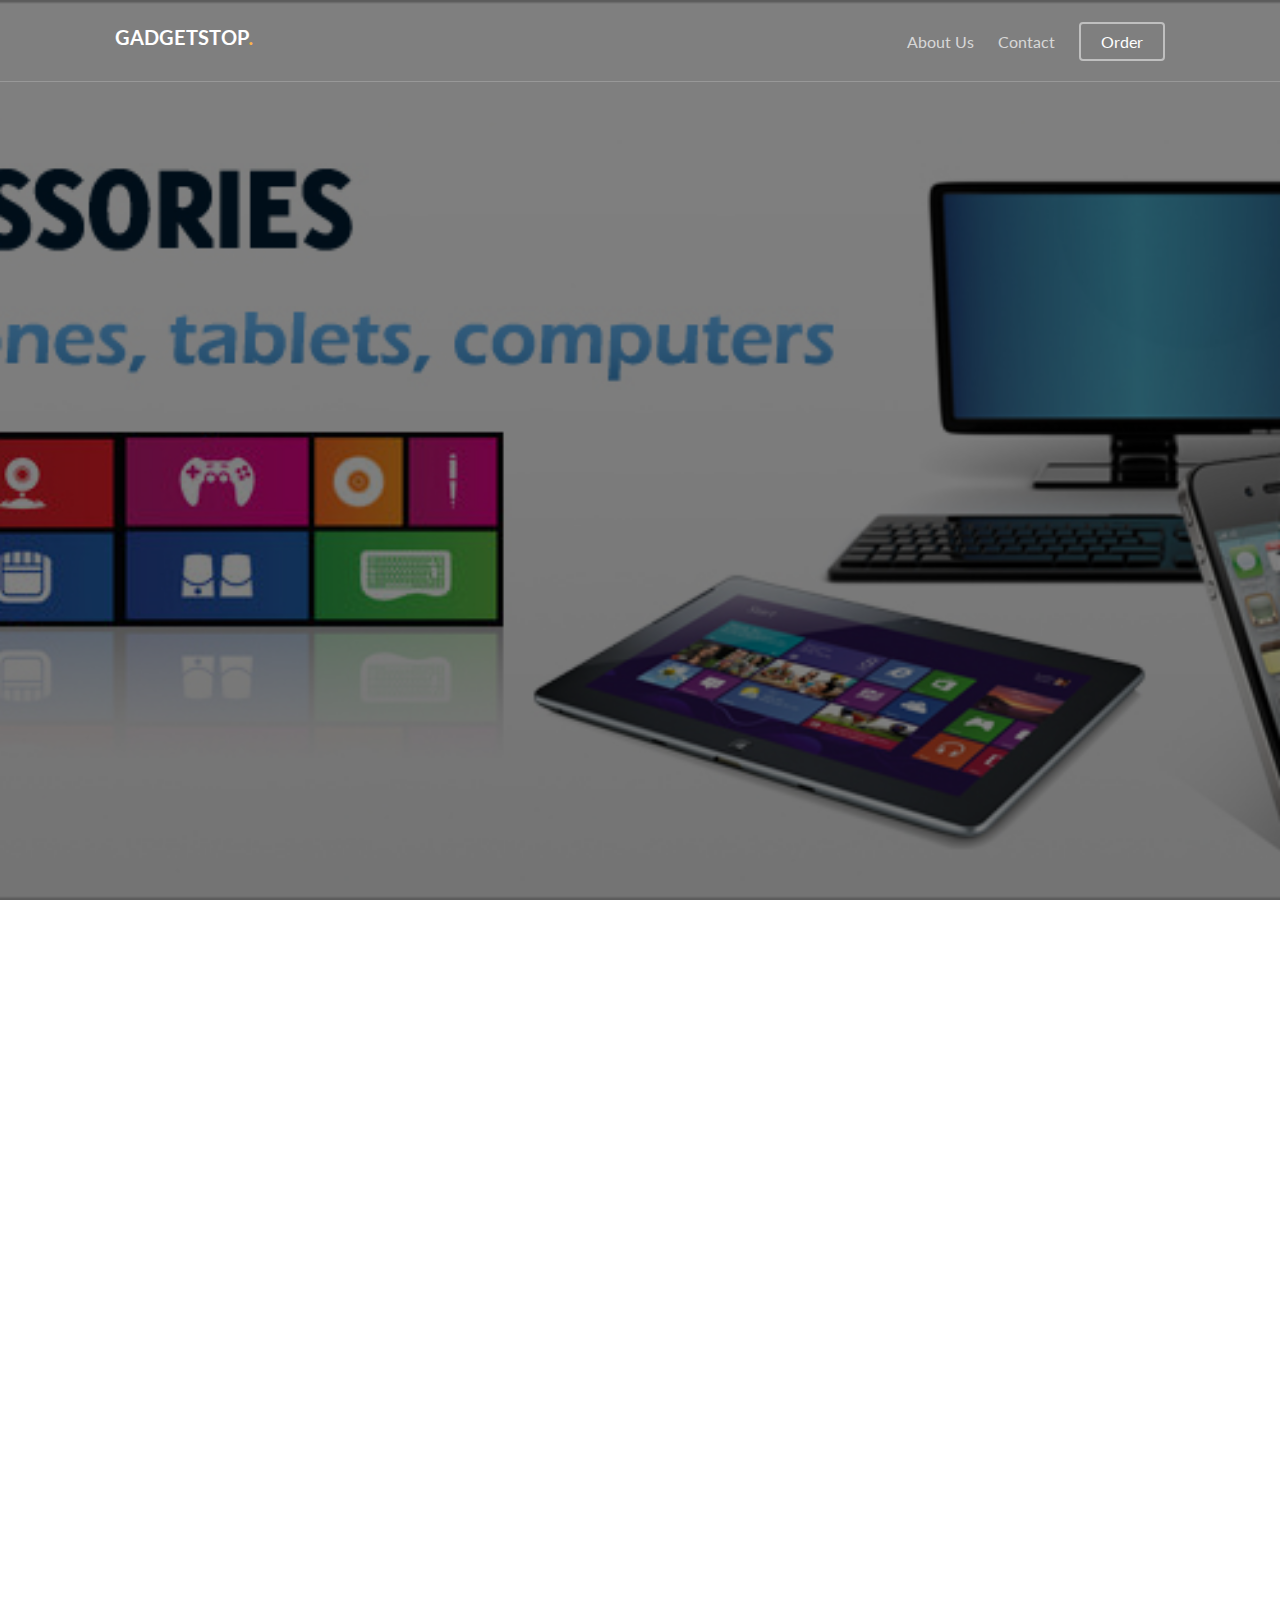
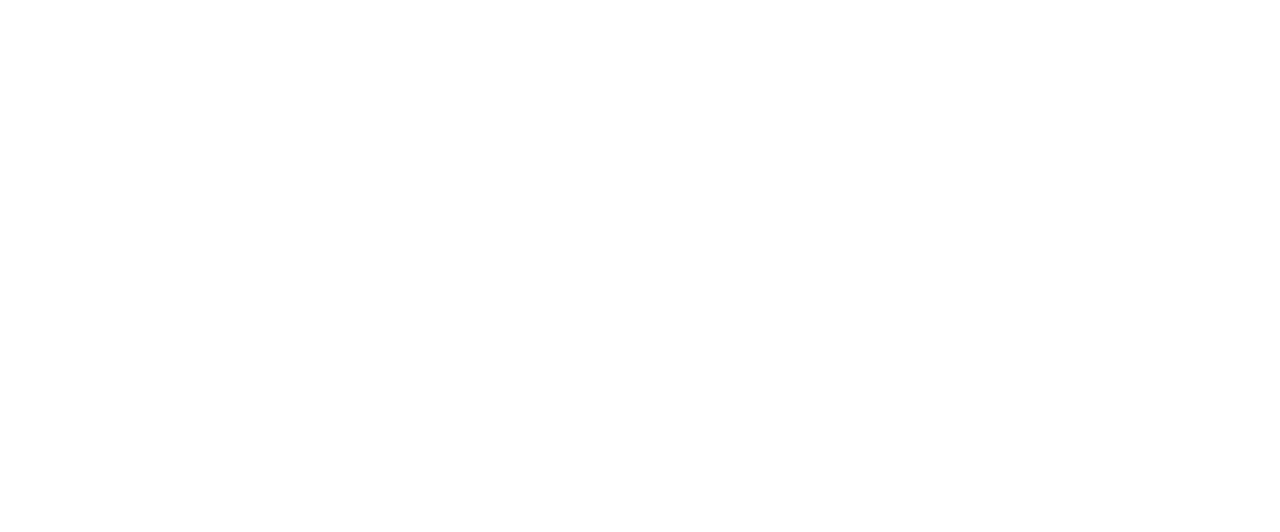
<file: public/index.html>
<!DOCTYPE HTML>
<!--
	Aesthetic by gettemplates.co
	Twitter: http://twitter.com/gettemplateco
	URL: http://gettemplates.co
-->
<html>
	<head>
	<meta charset="utf-8">
	<meta http-equiv="X-UA-Compatible" content="IE=edge">
	<link rel="icon" type="image/png" href="img/Jada.png">	
	<title>GadgetStop</title>
	<meta name="viewport" content="width=device-width, initial-scale=1">
	<meta name="description" content="Free HTML5 Website Template by GetTemplates.co" />
	<meta name="keywords" content="free website templates, free html5, free template, free bootstrap, free website template, html5, css3, mobile first, responsive" />
	<meta name="author" content="GetTemplates.co" />

  	<!-- Facebook and Twitter integration -->
	<meta property="og:title" content=""/>
	<meta property="og:image" content=""/>
	<meta property="og:url" content=""/>
	<meta property="og:site_name" content=""/>
	<meta property="og:description" content=""/>
	<meta name="twitter:title" content="" />
	<meta name="twitter:image" content="" />
	<meta name="twitter:url" content="" />
	<meta name="twitter:card" content="" />

	<link href="https://fonts.googleapis.com/css?family=Lato:300,400,700" rel="stylesheet">
	<link href="https://fonts.googleapis.com/css?family=Kaushan+Script" rel="stylesheet">
	
	<!-- Animate.css -->
	<link rel="stylesheet" href="css/animate.css">
	<!-- Icomoon Icon Fonts-->
	<link rel="stylesheet" href="css/icomoon.css">
	<!-- Themify Icons-->
	<link rel="stylesheet" href="css/themify-icons.css">
	<!-- Bootstrap  -->
	<link rel="stylesheet" href="css/bootstrap.css">

	<!-- Magnific Popup -->
	<link rel="stylesheet" href="css/magnific-popup.css">

	<!-- Bootstrap DateTimePicker -->
	<link rel="stylesheet" href="css/bootstrap-datetimepicker.min.css">

	<!-- Owl Carousel  -->
	<link rel="stylesheet" href="css/owl.carousel.min.css">
	<link rel="stylesheet" href="css/owl.theme.default.min.css">

	<!-- Theme style  -->
	<link rel="stylesheet" href="css/style.css">

	<!-- Modernizr JS -->
	<script src="js/modernizr-2.6.2.min.js"></script>

	<!-- FOR IE9 below -->
	<!--[if lt IE 9]>
	<script src="js/respond.min.js"></script>
	<![endif]-->

	</head>
	<body>

	<div id="app"></div>	

	<script src="js/script1.js"></script>
	<script src="js/app.js"></script>
	<!-- jQuery -->
	<script src="js/jquery.min.js"></script>
	<!-- jQuery Easing -->
	<script src="js/jquery.easing.1.3.js"></script>
	<!-- Bootstrap -->
	<script src="js/bootstrap.min.js"></script>
	<!-- Waypoints -->
	<script src="js/jquery.waypoints.min.js"></script>
	<!-- Carousel -->
	<script src="js/owl.carousel.min.js"></script>
	<!-- countTo -->
	<script src="js/jquery.countTo.js"></script>

	<!-- Stellar Parallax -->
	<script src="js/jquery.stellar.min.js"></script>

	<!-- Magnific Popup -->
	<script src="js/jquery.magnific-popup.min.js"></script>
	<script src="js/magnific-popup-options.js"></script>
	
	<script src="js/moment.min.js"></script>
	<script src="js/bootstrap-datetimepicker.min.js"></script>


	<!-- Main -->
	<script src="js/main.js"></script>

	</body>
</html>
</file>
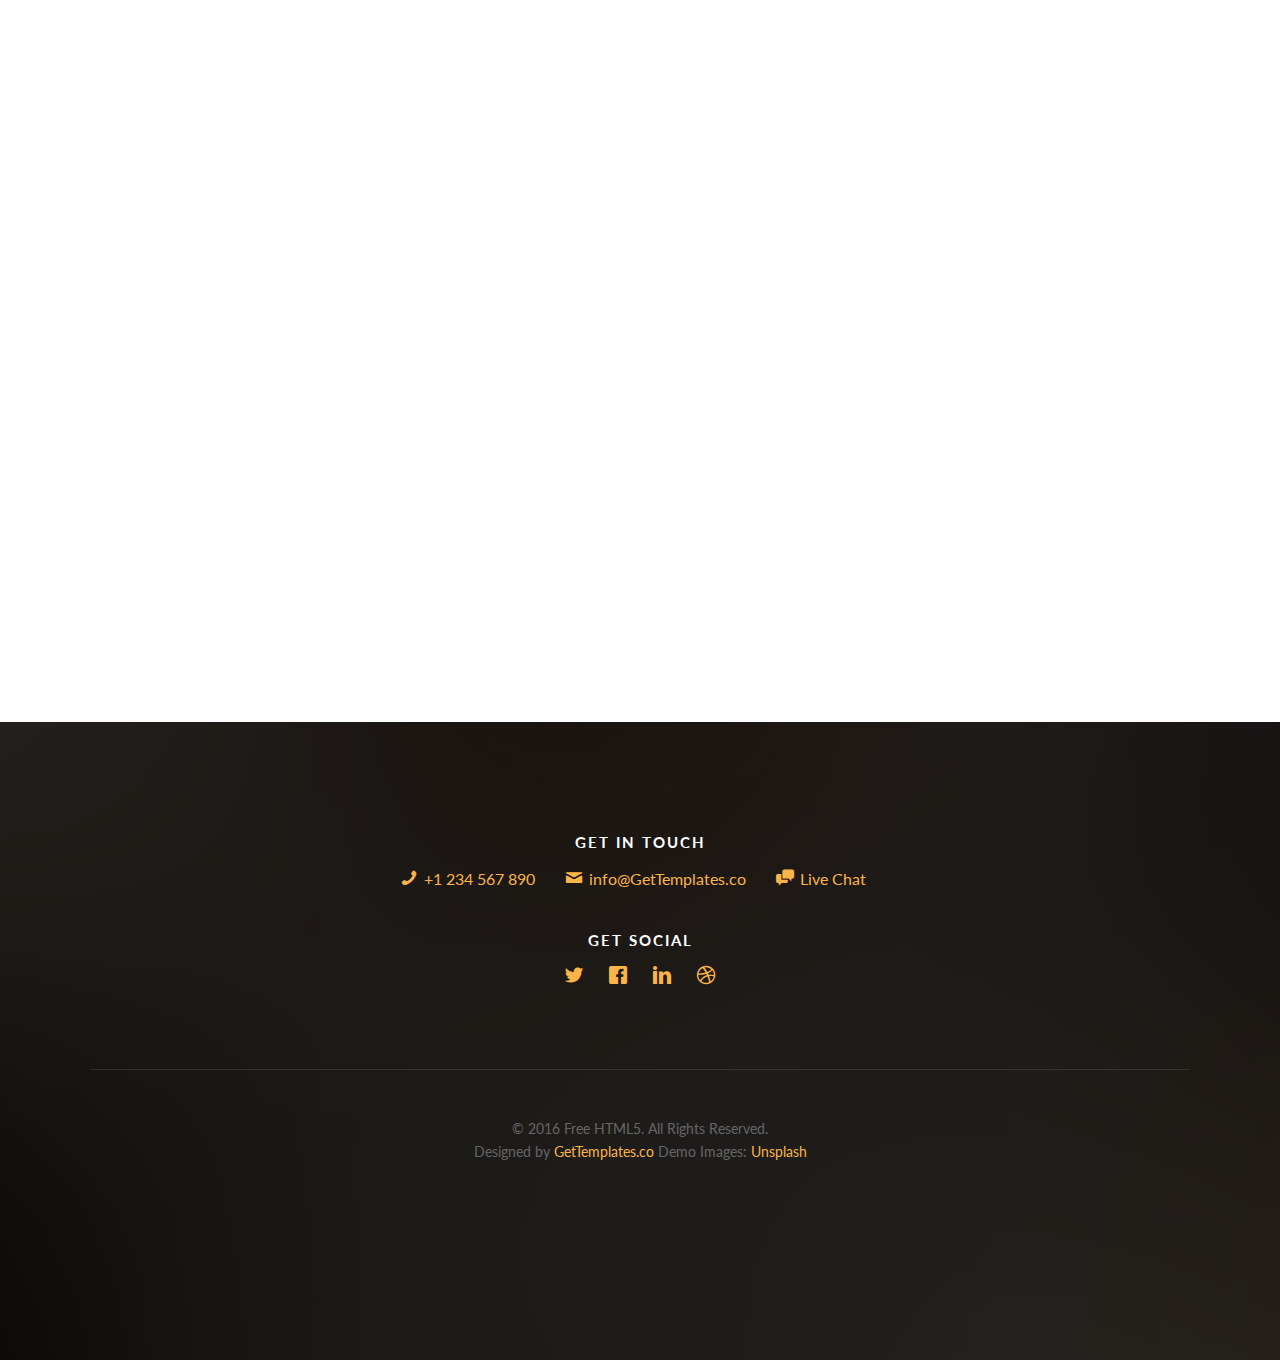
<file: public/contact.html>
<!DOCTYPE HTML>
<!--
	Aesthetic by gettemplates.co
	Twitter: http://twitter.com/gettemplateco
	URL: http://gettemplates.co
-->
<html>
	<head>
	<meta charset="utf-8">
	<meta http-equiv="X-UA-Compatible" content="IE=edge">
	<title>Savory &mdash; Free Website Template, Free HTML5 Template by GetTemplates.co</title>
	<meta name="viewport" content="width=device-width, initial-scale=1">
	<meta name="description" content="Free HTML5 Website Template by GetTemplates.co" />
	<meta name="keywords" content="free website templates, free html5, free template, free bootstrap, free website template, html5, css3, mobile first, responsive" />
	<meta name="author" content="GetTemplates.co" />

  	<!-- Facebook and Twitter integration -->
	<meta property="og:title" content=""/>
	<meta property="og:image" content=""/>
	<meta property="og:url" content=""/>
	<meta property="og:site_name" content=""/>
	<meta property="og:description" content=""/>
	<meta name="twitter:title" content="" />
	<meta name="twitter:image" content="" />
	<meta name="twitter:url" content="" />
	<meta name="twitter:card" content="" />

	<link href="https://fonts.googleapis.com/css?family=Lato:300,400,700" rel="stylesheet">
	<link href="https://fonts.googleapis.com/css?family=Kaushan+Script" rel="stylesheet">
	
	<!-- Animate.css -->
	<link rel="stylesheet" href="css/animate.css">
	<!-- Icomoon Icon Fonts-->
	<link rel="stylesheet" href="css/icomoon.css">
	<!-- Themify Icons-->
	<link rel="stylesheet" href="css/themify-icons.css">
	<!-- Bootstrap  -->
	<link rel="stylesheet" href="css/bootstrap.css">

	<!-- Magnific Popup -->
	<link rel="stylesheet" href="css/magnific-popup.css">

	<!-- Bootstrap DateTimePicker -->
	<link rel="stylesheet" href="css/bootstrap-datetimepicker.min.css">



	<!-- Owl Carousel  -->
	<link rel="stylesheet" href="css/owl.carousel.min.css">
	<link rel="stylesheet" href="css/owl.theme.default.min.css">

	<!-- Theme style  -->
	<link rel="stylesheet" href="css/style.css">

	<!-- Modernizr JS -->
	<script src="js/modernizr-2.6.2.min.js"></script>
	<!-- FOR IE9 below -->
	<!--[if lt IE 9]>
	<script src="js/respond.min.js"></script>
	<![endif]-->

	</head>
	<body>
		
	<div class="gtco-loader"></div>
	
	<div id="page">

	
	
	
	
	
	<div class="gtco-section">
		<div class="gtco-container">
			<div class="row">
				<div class="col-md-12">
					<div class="col-md-6 animate-box">
					<h3>Get In Touch</h3>
					<form action="#">
						<div class="row form-group">
							<div class="col-md-12">
								<label class="sr-only" for="name">Name</label>
								<input type="text" id="name" class="form-control" placeholder="Your firstname">
							</div>
							
						</div>

						<div class="row form-group">
							<div class="col-md-12">
								<label class="sr-only" for="email">Email</label>
								<input type="text" id="email" class="form-control" placeholder="Your email address">
							</div>
						</div>
						<div class="row form-group">
							<div class="col-md-12">
								<label class="sr-only" for="message">Message</label>
								<textarea name="message" id="message" cols="30" rows="10" class="form-control" placeholder="Write us something"></textarea>
							</div>
						</div>
						<div class="form-group">
							<input type="submit" value="Send Message" class="btn btn-primary">
						</div>

					</form>		
				</div>
				<div class="col-md-5 col-md-push-1 animate-box">
					
					<div class="gtco-contact-info">
						<h3>Contact Information</h3>
						<ul>
							<li class="address">198 West 21th Street, <br> Suite 721 New York NY 10016</li>
							<li class="phone"><a href="tel://1234567920">+ 1235 2355 98</a></li>
							<li class="email"><a href="mailto:info@yoursite.com">info@yoursite.com</a></li>
							<li class="url"><a href="http://FreeHTML5.co">FreeHTML5.co</a></li>
						</ul>
					</div>


				</div>
				</div>
			</div>
		</div>
	</div>

	<footer id="gtco-footer" role="contentinfo" style="background-image: url(images/img_bg_1.jpg)" data-stellar-background-ratio="0.5">
		<div class="overlay"></div>
		<div class="gtco-container">
			<div class="row row-pb-md">

				

				
				<div class="col-md-12 text-center">
					<div class="gtco-widget">
						<h3>Get In Touch</h3>
						<ul class="gtco-quick-contact">
							<li><a href="#"><i class="icon-phone"></i> +1 234 567 890</a></li>
							<li><a href="#"><i class="icon-mail2"></i> info@GetTemplates.co</a></li>
							<li><a href="#"><i class="icon-chat"></i> Live Chat</a></li>
						</ul>
					</div>
					<div class="gtco-widget">
						<h3>Get Social</h3>
						<ul class="gtco-social-icons">
							<li><a href="#"><i class="icon-twitter"></i></a></li>
							<li><a href="#"><i class="icon-facebook"></i></a></li>
							<li><a href="#"><i class="icon-linkedin"></i></a></li>
							<li><a href="#"><i class="icon-dribbble"></i></a></li>
						</ul>
					</div>
				</div>

				<div class="col-md-12 text-center copyright">
					<p><small class="block">&copy; 2016 Free HTML5. All Rights Reserved.</small> 
						<small class="block">Designed by <a href="http://gettemplates.co/" target="_blank">GetTemplates.co</a> Demo Images: <a href="http://unsplash.com/" target="_blank">Unsplash</a></small></p>
				</div>

			</div>

			

		</div>
	</footer>
	<!-- </div> -->

	</div>

	<div class="gototop js-top">
		<a href="#" class="js-gotop"><i class="icon-arrow-up"></i></a>
	</div>
	
	<!-- jQuery -->
	<script src="js/jquery.min.js"></script>
	<!-- jQuery Easing -->
	<script src="js/jquery.easing.1.3.js"></script>
	<!-- Bootstrap -->
	<script src="js/bootstrap.min.js"></script>
	<!-- Waypoints -->
	<script src="js/jquery.waypoints.min.js"></script>
	<!-- Carousel -->
	<script src="js/owl.carousel.min.js"></script>
	<!-- countTo -->
	<script src="js/jquery.countTo.js"></script>

	<!-- Stellar Parallax -->
	<script src="js/jquery.stellar.min.js"></script>

	<!-- Magnific Popup -->
	<script src="js/jquery.magnific-popup.min.js"></script>
	<script src="js/magnific-popup-options.js"></script>
	
	<script src="js/moment.min.js"></script>
	<script src="js/bootstrap-datetimepicker.min.js"></script>


	<!-- Main -->
	<script src="js/main.js"></script>

	</body>
</html>
</file>
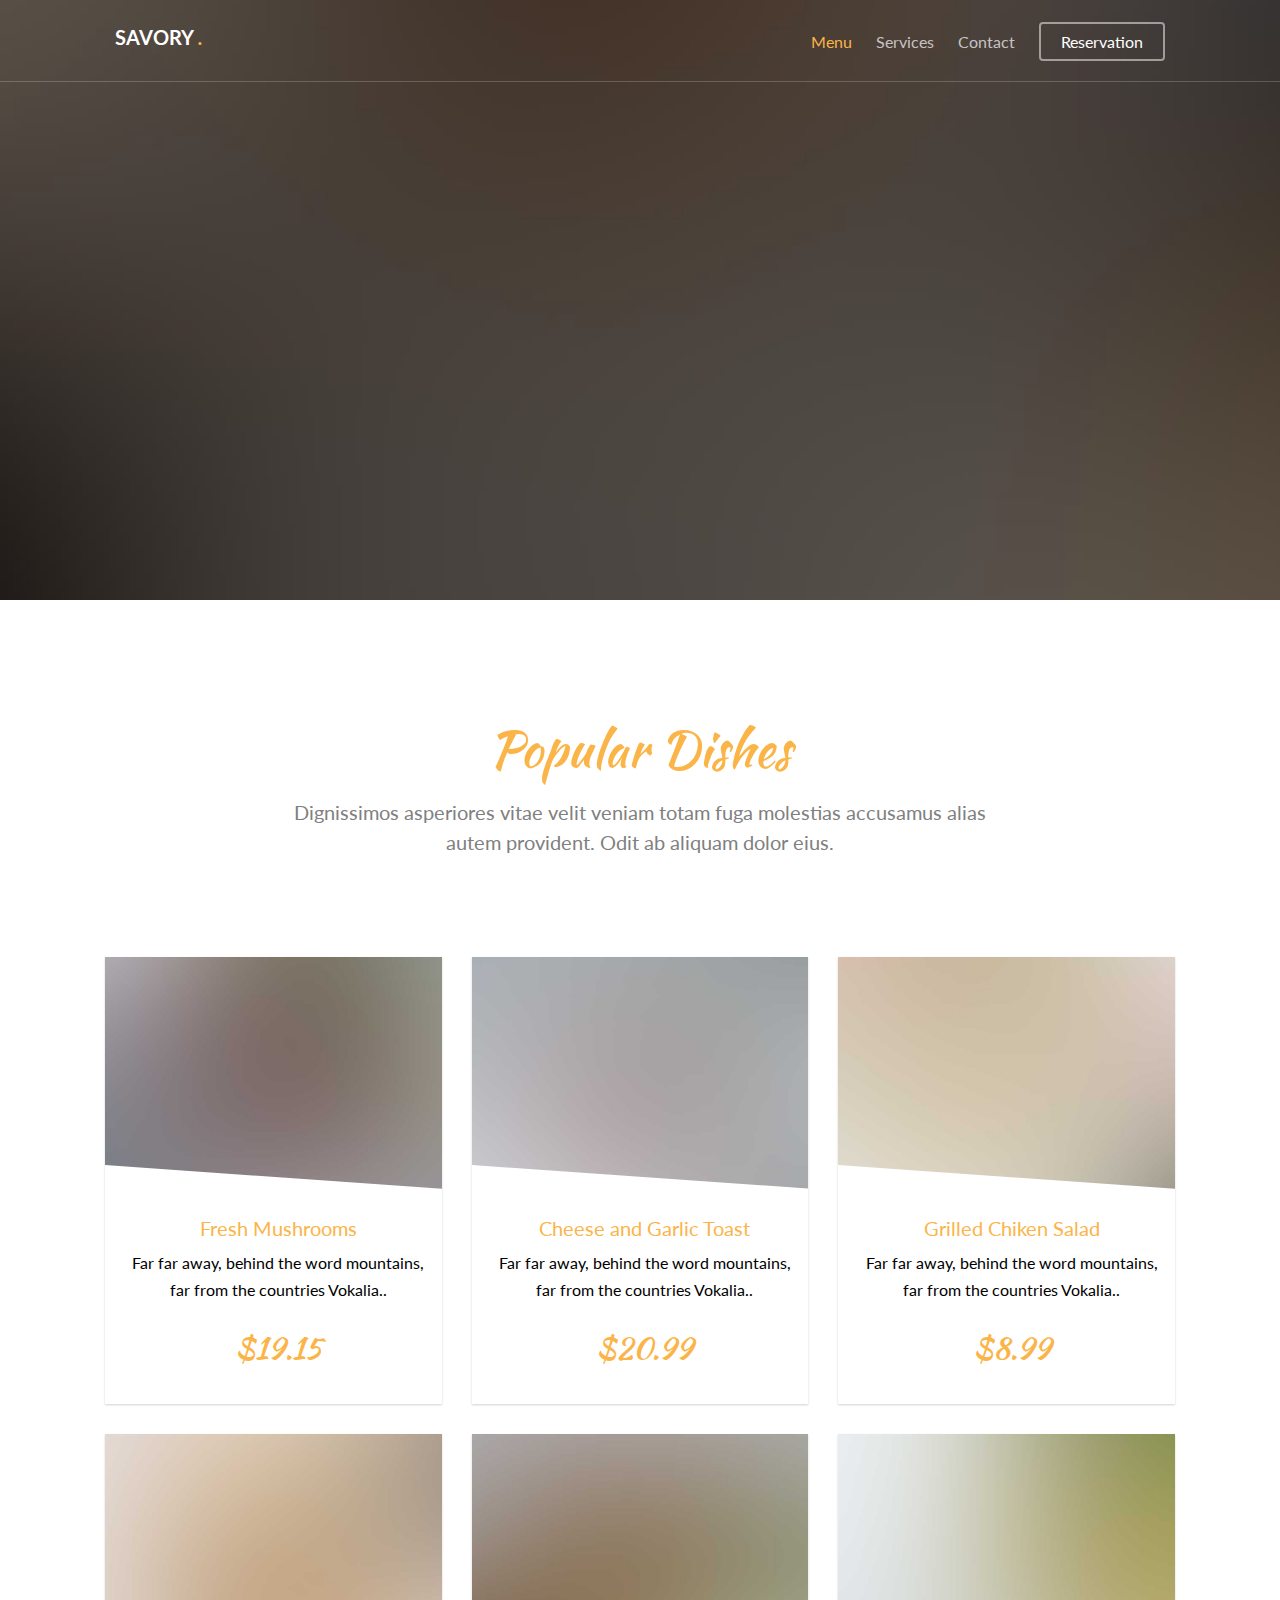
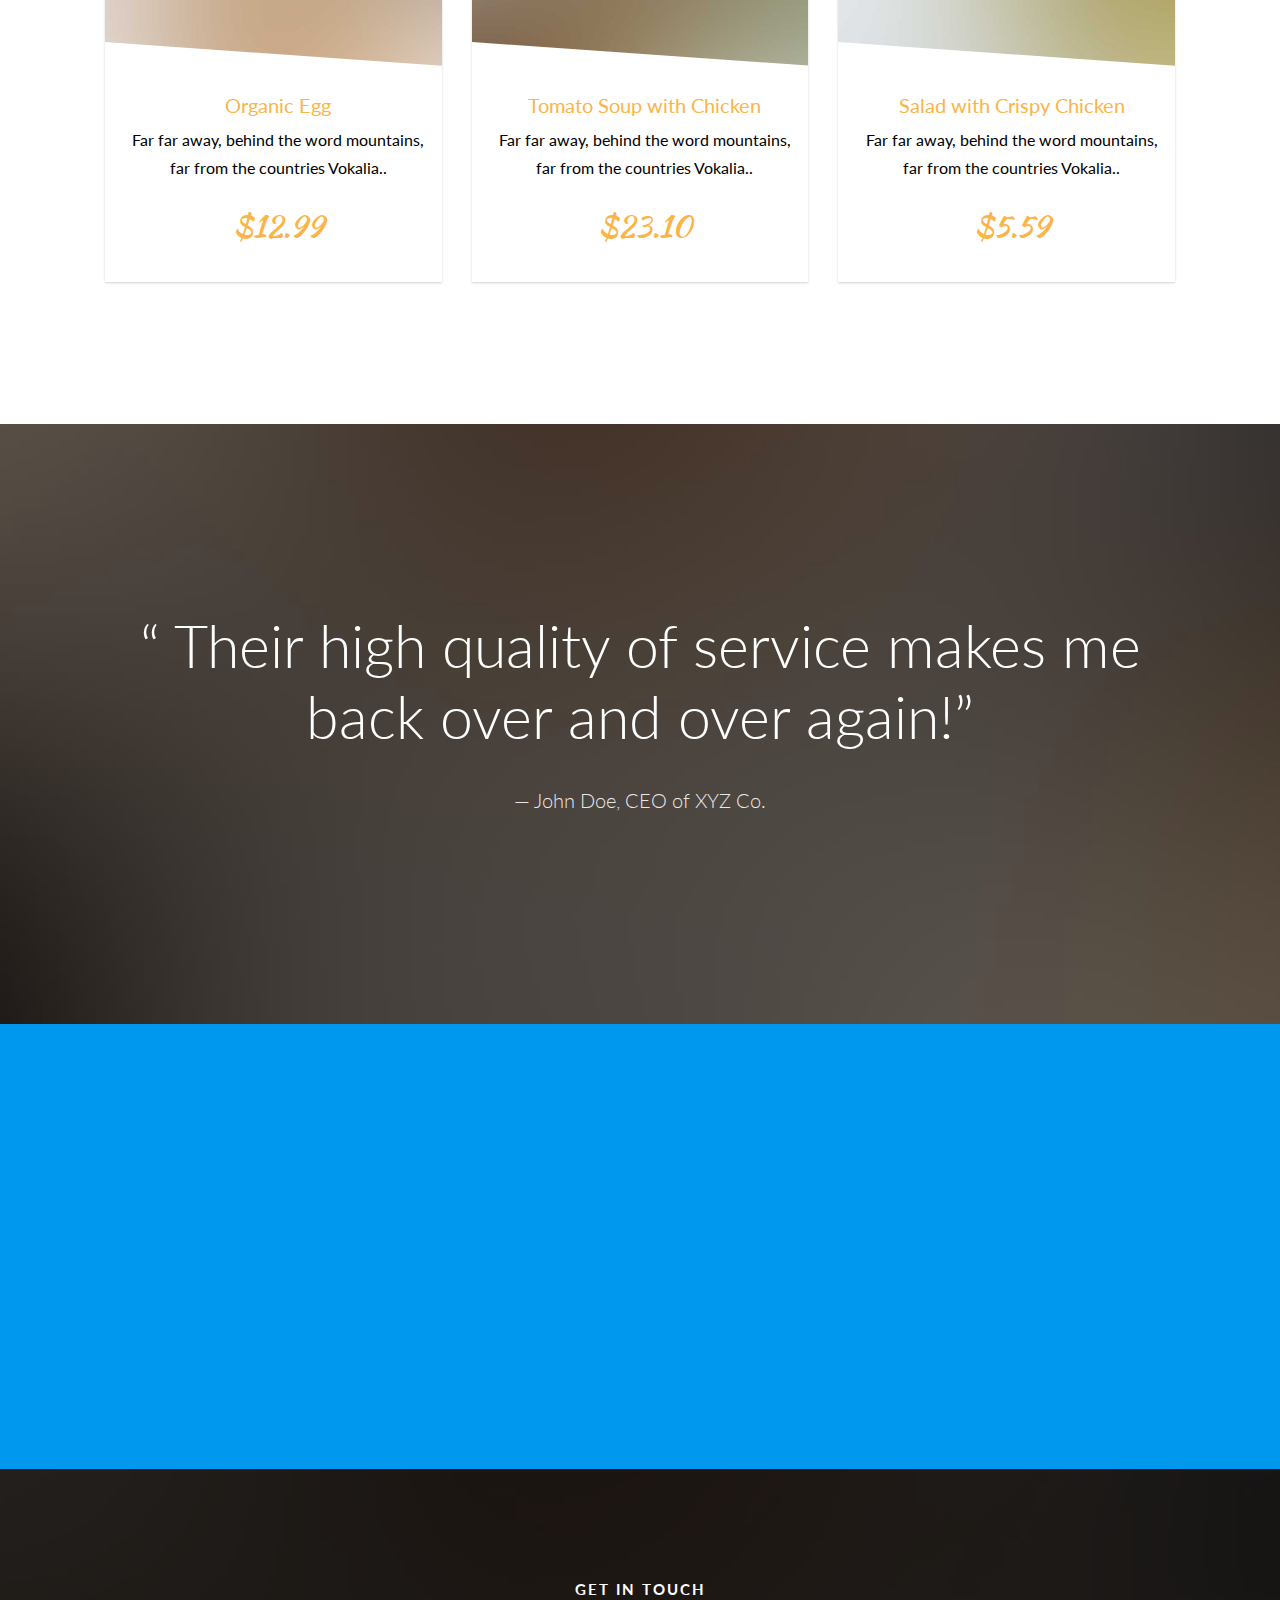
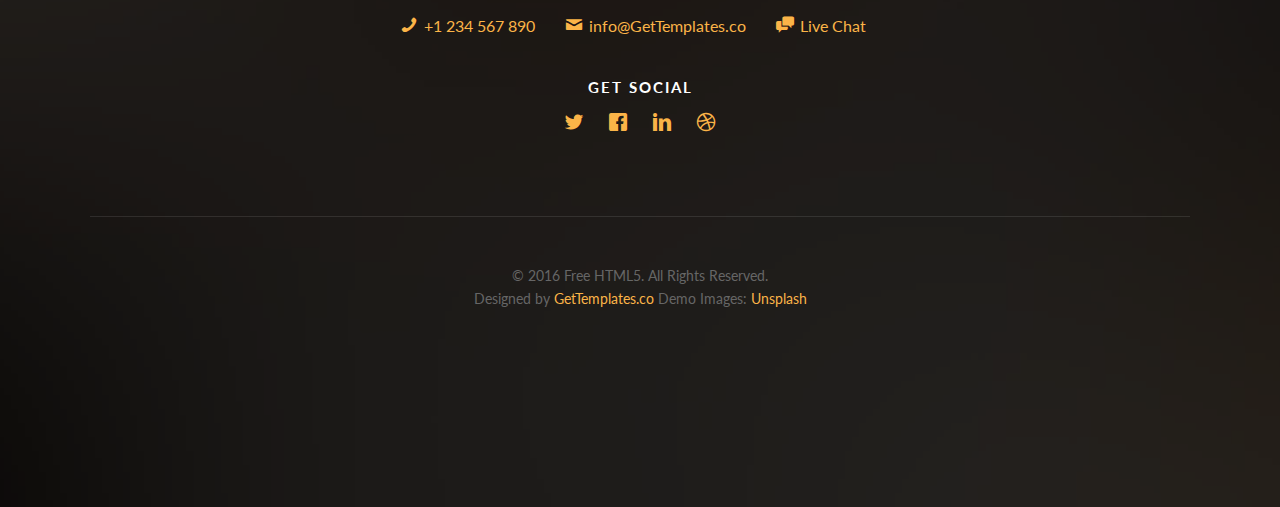
<file: public/menu.html>
<!DOCTYPE HTML>
<!--
	Aesthetic by gettemplates.co
	Twitter: http://twitter.com/gettemplateco
	URL: http://gettemplates.co
-->
<html>
	<head>
	<meta charset="utf-8">
	<meta http-equiv="X-UA-Compatible" content="IE=edge">
	<title>Savory &mdash; Free Website Template, Free HTML5 Template by GetTemplates.co</title>
	<meta name="viewport" content="width=device-width, initial-scale=1">
	<meta name="description" content="Free HTML5 Website Template by GetTemplates.co" />
	<meta name="keywords" content="free website templates, free html5, free template, free bootstrap, free website template, html5, css3, mobile first, responsive" />
	<meta name="author" content="GetTemplates.co" />

  	<!-- Facebook and Twitter integration -->
	<meta property="og:title" content=""/>
	<meta property="og:image" content=""/>
	<meta property="og:url" content=""/>
	<meta property="og:site_name" content=""/>
	<meta property="og:description" content=""/>
	<meta name="twitter:title" content="" />
	<meta name="twitter:image" content="" />
	<meta name="twitter:url" content="" />
	<meta name="twitter:card" content="" />

	<link href="https://fonts.googleapis.com/css?family=Lato:300,400,700" rel="stylesheet">
	<link href="https://fonts.googleapis.com/css?family=Kaushan+Script" rel="stylesheet">
	
	<!-- Animate.css -->
	<link rel="stylesheet" href="css/animate.css">
	<!-- Icomoon Icon Fonts-->
	<link rel="stylesheet" href="css/icomoon.css">
	<!-- Themify Icons-->
	<link rel="stylesheet" href="css/themify-icons.css">
	<!-- Bootstrap  -->
	<link rel="stylesheet" href="css/bootstrap.css">

	<!-- Magnific Popup -->
	<link rel="stylesheet" href="css/magnific-popup.css">

	<!-- Bootstrap DateTimePicker -->
	<link rel="stylesheet" href="css/bootstrap-datetimepicker.min.css">



	<!-- Owl Carousel  -->
	<link rel="stylesheet" href="css/owl.carousel.min.css">
	<link rel="stylesheet" href="css/owl.theme.default.min.css">

	<!-- Theme style  -->
	<link rel="stylesheet" href="css/style.css">

	<!-- Modernizr JS -->
	<script src="js/modernizr-2.6.2.min.js"></script>
	<!-- FOR IE9 below -->
	<!--[if lt IE 9]>
	<script src="js/respond.min.js"></script>
	<![endif]-->

	</head>
	<body>
		
	<div class="gtco-loader"></div>
	
	<div id="page">

	
	<!-- <div class="page-inner"> -->
	<nav class="gtco-nav" role="navigation">
		<div class="gtco-container">
			
			<div class="row">
				<div class="col-sm-4 col-xs-12">
					<div id="gtco-logo"><a href="index.html">Savory <em>.</em></a></div>
				</div>
				<div class="col-xs-8 text-right menu-1">
					<ul>
						<li class="active"><a href="menu.html">Menu</a></li>
						<li class="has-dropdown">
							<a href="services.html">Services</a>
							<ul class="dropdown">
								<li><a href="#">Food Catering</a></li>
								<li><a href="#">Wedding Celebration</a></li>
								<li><a href="#">Birthday's Celebration</a></li>
							</ul>
						</li>
						<li><a href="contact.html">Contact</a></li>
						<li class="btn-cta"><a href="#"><span>Reservation</span></a></li>
					</ul>	
				</div>
			</div>
			
		</div>
	</nav>
	
	<header id="gtco-header" class="gtco-cover gtco-cover-sm" role="banner" style="background-image: url(images/img_bg_1.jpg)" data-stellar-background-ratio="0.5">
		<div class="overlay"></div>
		<div class="gtco-container">
			<div class="row">
				<div class="col-md-12 col-md-offset-0 text-center">
					

					<div class="row row-mt-15em">
						<div class="col-md-12 mt-text animate-box" data-animate-effect="fadeInUp">
							<span class="intro-text-small">Hand-crafted by <a href="http://gettemplates.co" target="_blank">GetTemplates.co</a></span>
							<h1 class="cursive-font">Taste all our menu!</h1>	
						</div>
						
					</div>
							
					
				</div>
			</div>
		</div>
	</header>

	
	
	<div class="gtco-section">
		<div class="gtco-container">
			<div class="row">
				<div class="col-md-8 col-md-offset-2 text-center gtco-heading">
					<h2 class="cursive-font primary-color">Popular Dishes</h2>
					<p>Dignissimos asperiores vitae velit veniam totam fuga molestias accusamus alias autem provident. Odit ab aliquam dolor eius.</p>
				</div>
			</div>
			<div class="row">

				<div class="col-lg-4 col-md-4 col-sm-6">
					<a href="images/img_1.jpg" class="fh5co-card-item image-popup">
						<figure>
							<div class="overlay"><i class="ti-plus"></i></div>
							<img src="images/img_1.jpg" alt="Image" class="img-responsive">
						</figure>
						<div class="fh5co-text">
							<h2>Fresh Mushrooms</h2>
							<p>Far far away, behind the word mountains, far from the countries Vokalia..</p>
							<p><span class="price cursive-font">$19.15</span></p>
						</div>
					</a>
				</div>
				<div class="col-lg-4 col-md-4 col-sm-6">
					<a href="images/img_2.jpg" class="fh5co-card-item image-popup">
						<figure>
							<div class="overlay"><i class="ti-plus"></i></div>
							<img src="images/img_2.jpg" alt="Image" class="img-responsive">
						</figure>
						<div class="fh5co-text">
							<h2>Cheese and Garlic Toast</h2>
							<p>Far far away, behind the word mountains, far from the countries Vokalia..</p>
							<p><span class="price cursive-font">$20.99</span></p>
						</div>
					</a>
				</div>
				<div class="col-lg-4 col-md-4 col-sm-6">
					<a href="images/img_3.jpg" class="fh5co-card-item image-popup">
						<figure>
							<div class="overlay"><i class="ti-plus"></i></div>
							<img src="images/img_3.jpg" alt="Image" class="img-responsive">
						</figure>
						<div class="fh5co-text">
							<h2>Grilled Chiken Salad</h2>
							<p>Far far away, behind the word mountains, far from the countries Vokalia..</p>
							<p><span class="price cursive-font">$8.99</span></p>

						</div>
					</a>
				</div>


				<div class="col-lg-4 col-md-4 col-sm-6">
					<a href="images/img_4.jpg" class="fh5co-card-item image-popup">
						<figure>
							<div class="overlay"><i class="ti-plus"></i></div>
							<img src="images/img_4.jpg" alt="Image" class="img-responsive">
						</figure>
						<div class="fh5co-text">
							<h2>Organic Egg</h2>
							<p>Far far away, behind the word mountains, far from the countries Vokalia..</p>
							<p><span class="price cursive-font">$12.99</span></p>
						</div>
					</a>
				</div>

				<div class="col-lg-4 col-md-4 col-sm-6">
					<a href="images/img_5.jpg" class="fh5co-card-item image-popup">
						<figure>
							<div class="overlay"><i class="ti-plus"></i></div>
							<img src="images/img_5.jpg" alt="Image" class="img-responsive">
						</figure>
						<div class="fh5co-text">
							<h2>Tomato Soup with Chicken</h2>
							<p>Far far away, behind the word mountains, far from the countries Vokalia..</p>
							<p><span class="price cursive-font">$23.10</span></p>
						</div>
					</a>
				</div>

				<div class="col-lg-4 col-md-4 col-sm-6">
					<a href="images/img_6.jpg" class="fh5co-card-item image-popup">
						<figure>
							<div class="overlay"><i class="ti-plus"></i></div>
							<img src="images/img_6.jpg" alt="Image" class="img-responsive">
						</figure>
						<div class="fh5co-text">
							<h2>Salad with Crispy Chicken</h2>
							<p>Far far away, behind the word mountains, far from the countries Vokalia..</p>
							<p><span class="price cursive-font">$5.59</span></p>
						</div>
					</a>
				</div>

			</div>
		</div>
	</div>

	<div class="gtco-cover gtco-cover-sm" style="background-image: url(images/img_bg_1.jpg)"  data-stellar-background-ratio="0.5">
		<div class="overlay"></div>
		<div class="gtco-container text-center">
			<div class="display-t">
				<div class="display-tc">
					<h1>&ldquo; Their high quality of service makes me back over and over again!&rdquo;</h1>
					<p>&mdash; John Doe, CEO of XYZ Co.</p>
				</div>	
			</div>
		</div>
	</div>

	<div id="gtco-subscribe">
		<div class="gtco-container">
			<div class="row animate-box">
				<div class="col-md-8 col-md-offset-2 text-center gtco-heading">
					<h2 class="cursive-font">Subscribe</h2>
					<p>Be the first to know about the new templates.</p>
				</div>
			</div>
			<div class="row animate-box">
				<div class="col-md-8 col-md-offset-2">
					<form class="form-inline">
						<div class="col-md-6 col-sm-6">
							<div class="form-group">
								<label for="email" class="sr-only">Email</label>
								<input type="email" class="form-control" id="email" placeholder="Your Email">
							</div>
						</div>
						<div class="col-md-6 col-sm-6">
							<button type="submit" class="btn btn-default btn-block">Subscribe</button>
						</div>
					</form>
				</div>
			</div>
		</div>
	</div>

	<footer id="gtco-footer" role="contentinfo" style="background-image: url(images/img_bg_1.jpg)" data-stellar-background-ratio="0.5">
		<div class="overlay"></div>
		<div class="gtco-container">
			<div class="row row-pb-md">

				

				
				<div class="col-md-12 text-center">
					<div class="gtco-widget">
						<h3>Get In Touch</h3>
						<ul class="gtco-quick-contact">
							<li><a href="#"><i class="icon-phone"></i> +1 234 567 890</a></li>
							<li><a href="#"><i class="icon-mail2"></i> info@GetTemplates.co</a></li>
							<li><a href="#"><i class="icon-chat"></i> Live Chat</a></li>
						</ul>
					</div>
					<div class="gtco-widget">
						<h3>Get Social</h3>
						<ul class="gtco-social-icons">
							<li><a href="#"><i class="icon-twitter"></i></a></li>
							<li><a href="#"><i class="icon-facebook"></i></a></li>
							<li><a href="#"><i class="icon-linkedin"></i></a></li>
							<li><a href="#"><i class="icon-dribbble"></i></a></li>
						</ul>
					</div>
				</div>

				<div class="col-md-12 text-center copyright">
					<p><small class="block">&copy; 2016 Free HTML5. All Rights Reserved.</small> 
						<small class="block">Designed by <a href="http://gettemplates.co/" target="_blank">GetTemplates.co</a> Demo Images: <a href="http://unsplash.com/" target="_blank">Unsplash</a></small></p>
				</div>

			</div>

			

		</div>
	</footer>
	<!-- </div> -->

	</div>

	<div class="gototop js-top">
		<a href="#" class="js-gotop"><i class="icon-arrow-up"></i></a>
	</div>
	
	<!-- jQuery -->
	<script src="js/jquery.min.js"></script>
	<!-- jQuery Easing -->
	<script src="js/jquery.easing.1.3.js"></script>
	<!-- Bootstrap -->
	<script src="js/bootstrap.min.js"></script>
	<!-- Waypoints -->
	<script src="js/jquery.waypoints.min.js"></script>
	<!-- Carousel -->
	<script src="js/owl.carousel.min.js"></script>
	<!-- countTo -->
	<script src="js/jquery.countTo.js"></script>

	<!-- Stellar Parallax -->
	<script src="js/jquery.stellar.min.js"></script>

	<!-- Magnific Popup -->
	<script src="js/jquery.magnific-popup.min.js"></script>
	<script src="js/magnific-popup-options.js"></script>
	
	<script src="js/moment.min.js"></script>
	<script src="js/bootstrap-datetimepicker.min.js"></script>


	<!-- Main -->
	<script src="js/main.js"></script>

	</body>
</html>
</file>
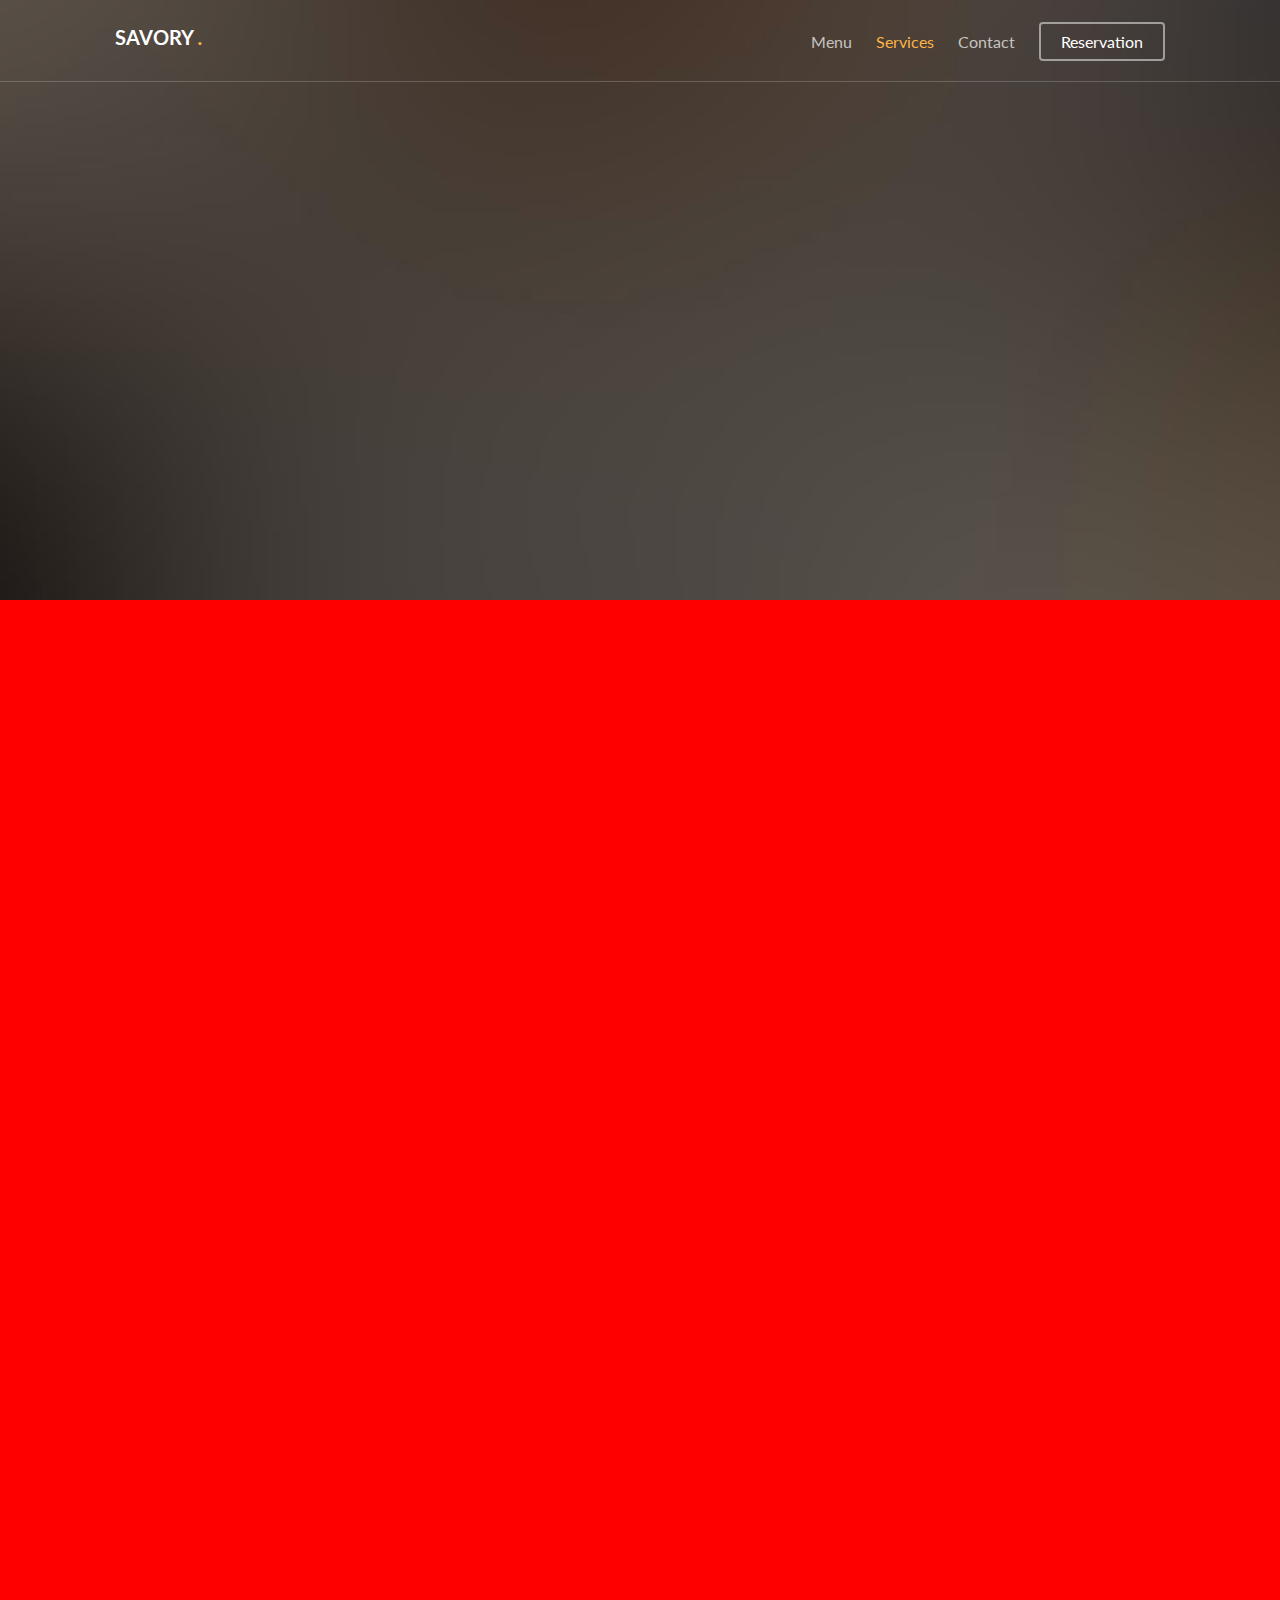
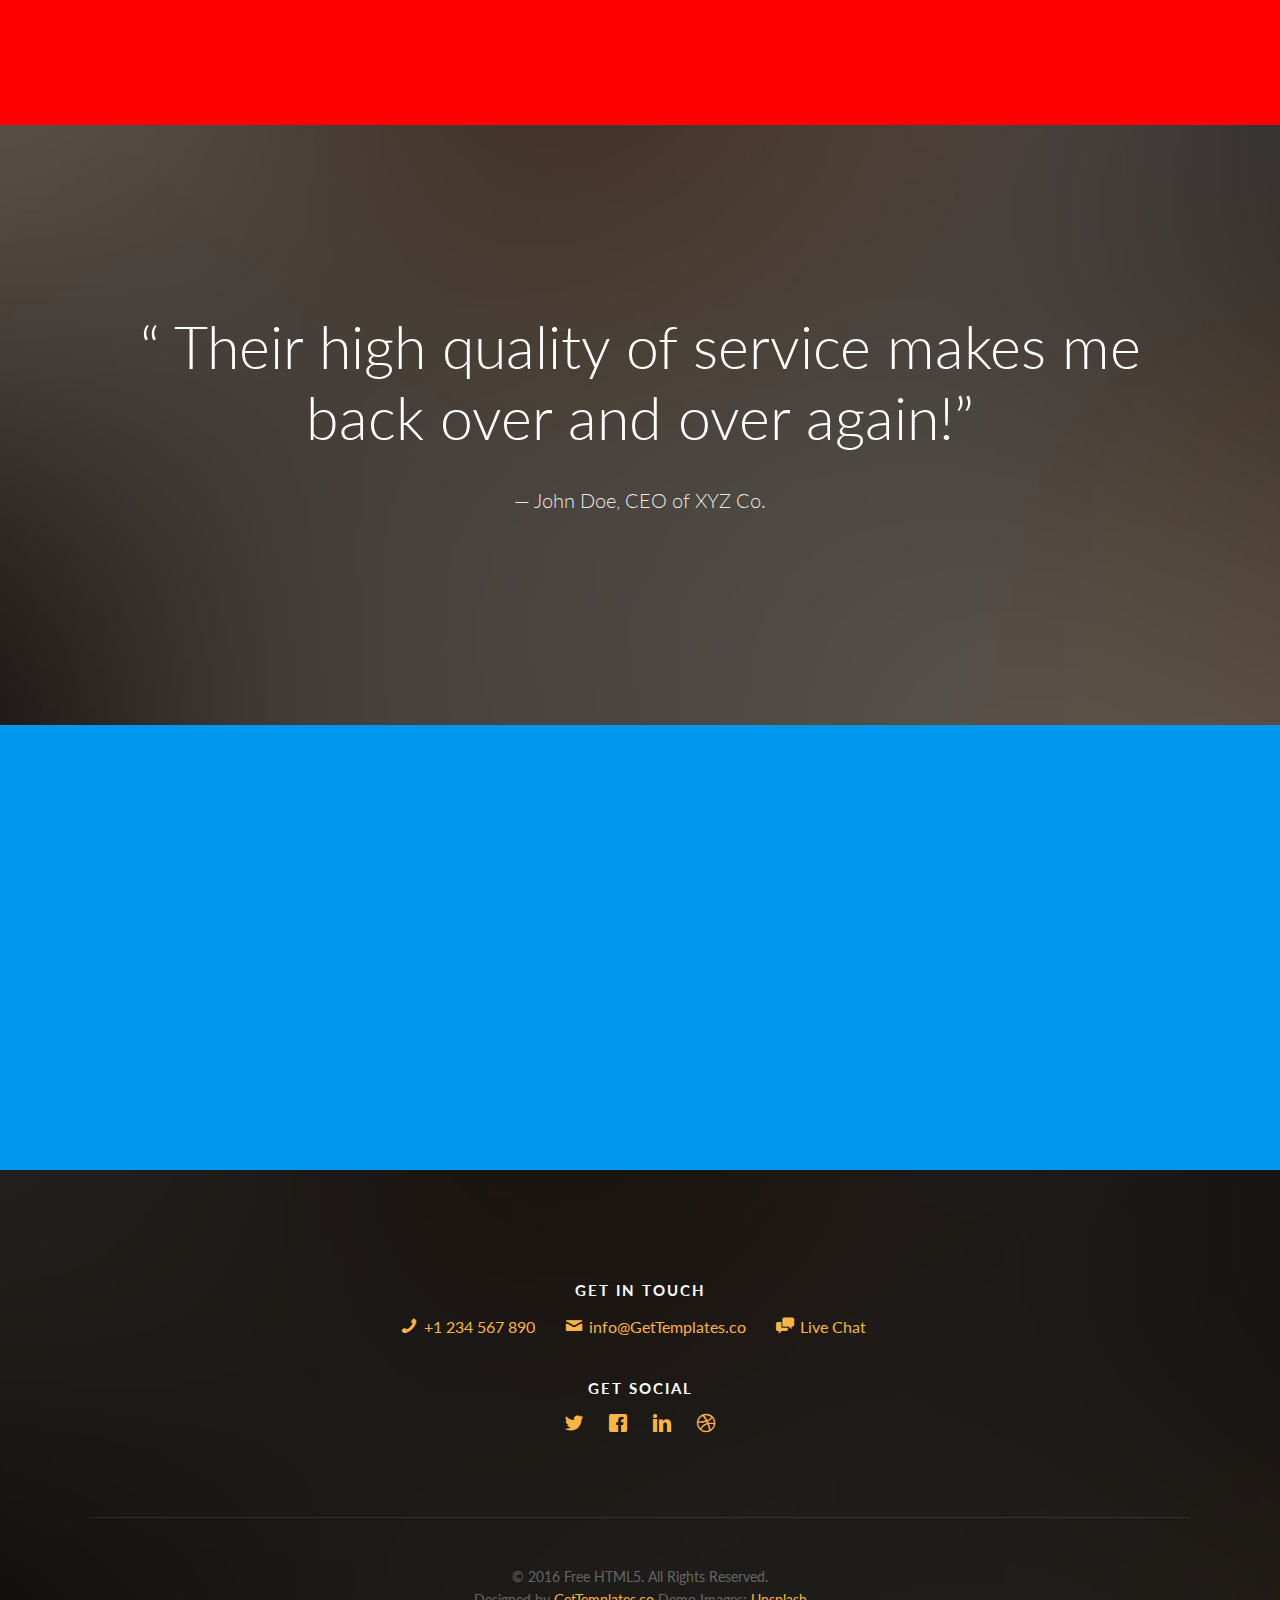
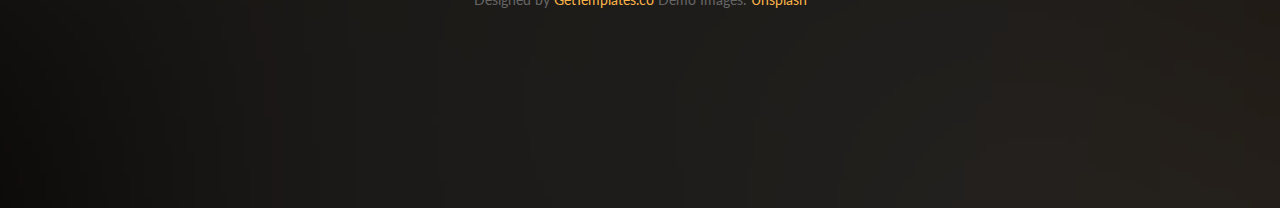
<file: public/services.html>
<!DOCTYPE HTML>
<!--
	Aesthetic by gettemplates.co
	Twitter: http://twitter.com/gettemplateco
	URL: http://gettemplates.co
-->
<html>
	<head>
	<meta charset="utf-8">
	<meta http-equiv="X-UA-Compatible" content="IE=edge">
	<title>Savory &mdash; Free Website Template, Free HTML5 Template by GetTemplates.co</title>
	<meta name="viewport" content="width=device-width, initial-scale=1">
	<meta name="description" content="Free HTML5 Website Template by GetTemplates.co" />
	<meta name="keywords" content="free website templates, free html5, free template, free bootstrap, free website template, html5, css3, mobile first, responsive" />
	<meta name="author" content="GetTemplates.co" />

  	<!-- Facebook and Twitter integration -->
	<meta property="og:title" content=""/>
	<meta property="og:image" content=""/>
	<meta property="og:url" content=""/>
	<meta property="og:site_name" content=""/>
	<meta property="og:description" content=""/>
	<meta name="twitter:title" content="" />
	<meta name="twitter:image" content="" />
	<meta name="twitter:url" content="" />
	<meta name="twitter:card" content="" />

	<link href="https://fonts.googleapis.com/css?family=Lato:300,400,700" rel="stylesheet">
	<link href="https://fonts.googleapis.com/css?family=Kaushan+Script" rel="stylesheet">
	
	<!-- Animate.css -->
	<link rel="stylesheet" href="css/animate.css">
	<!-- Icomoon Icon Fonts-->
	<link rel="stylesheet" href="css/icomoon.css">
	<!-- Themify Icons-->
	<link rel="stylesheet" href="css/themify-icons.css">
	<!-- Bootstrap  -->
	<link rel="stylesheet" href="css/bootstrap.css">

	<!-- Magnific Popup -->
	<link rel="stylesheet" href="css/magnific-popup.css">

	<!-- Bootstrap DateTimePicker -->
	<link rel="stylesheet" href="css/bootstrap-datetimepicker.min.css">



	<!-- Owl Carousel  -->
	<link rel="stylesheet" href="css/owl.carousel.min.css">
	<link rel="stylesheet" href="css/owl.theme.default.min.css">

	<!-- Theme style  -->
	<link rel="stylesheet" href="css/style.css">

	<!-- Modernizr JS -->
	<script src="js/modernizr-2.6.2.min.js"></script>
	<!-- FOR IE9 below -->
	<!--[if lt IE 9]>
	<script src="js/respond.min.js"></script>
	<![endif]-->

	</head>
	<body>
		
	<div class="gtco-loader"></div>
	
	<div id="page">

	
	<!-- <div class="page-inner"> -->
	<nav class="gtco-nav" role="navigation">
		<div class="gtco-container">
			
			<div class="row">
				<div class="col-sm-4 col-xs-12">
					<div id="gtco-logo"><a href="index.html">Savory <em>.</em></a></div>
				</div>
				<div class="col-xs-8 text-right menu-1">
					<ul>
						<li><a href="menu.html">Menu</a></li>
						<li class="has-dropdown active">
							<a href="services.html">Services</a>
							<ul class="dropdown">
								<li><a href="#">Food Catering</a></li>
								<li><a href="#">Wedding Celebration</a></li>
								<li><a href="#">Birthday's Celebration</a></li>
							</ul>
						</li>
						<li><a href="contact.html">Contact</a></li>
						<li class="btn-cta"><a href="#"><span>Reservation</span></a></li>
					</ul>	
				</div>
			</div>
			
		</div>
	</nav>
	
	<header id="gtco-header" class="gtco-cover gtco-cover-sm" role="banner" style="background-image: url(images/img_bg_1.jpg)" data-stellar-background-ratio="0.5">
		<div class="overlay"></div>
		<div class="gtco-container">
			<div class="row">
				<div class="col-md-12 col-md-offset-0 text-center">
					

					<div class="row row-mt-15em">
						<div class="col-md-12 mt-text animate-box" data-animate-effect="fadeInUp">
							<span class="intro-text-small">Hand-crafted by <a href="http://gettemplates.co" target="_blank">GetTemplates.co</a></span>
							<h1 class="cursive-font">It's our pleasure to serve!</h1>	
						</div>
						
					</div>
							
					
				</div>
			</div>
		</div>
	</header>

	
	
	<div id="gtco-features">
		<div class="gtco-container">
			<div class="row">
				<div class="col-md-8 col-md-offset-2 text-center gtco-heading animate-box">
					<h2 class="cursive-font">Our Services</h2>
					<p>Dignissimos asperiores vitae velit veniam totam fuga molestias accusamus alias autem provident. Odit ab aliquam dolor eius.</p>
				</div>
			</div>
			<div class="row">
				<div class="col-md-4 col-sm-6">
					<div class="feature-center animate-box" data-animate-effect="fadeIn">
						<span class="icon">
							<i class="ti-face-smile"></i>
						</span>
						<h3>Happy People</h3>
						<p>Dignissimos asperiores vitae velit veniam totam fuga molestias accusamus alias autem provident. Odit ab aliquam dolor eius.</p>
					</div>
				</div>
				<div class="col-md-4 col-sm-6">
					<div class="feature-center animate-box" data-animate-effect="fadeIn">
						<span class="icon">
							<i class="ti-thought"></i>
						</span>
						<h3>Creative Culinary</h3>
						<p>Dignissimos asperiores vitae velit veniam totam fuga molestias accusamus alias autem provident. Odit ab aliquam dolor eius.</p>
					</div>
				</div>
				<div class="col-md-4 col-sm-6">
					<div class="feature-center animate-box" data-animate-effect="fadeIn">
						<span class="icon">
							<i class="ti-truck"></i>
						</span>
						<h3>Food Delivery</h3>
						<p>Dignissimos asperiores vitae velit veniam totam fuga molestias accusamus alias autem provident. Odit ab aliquam dolor eius.</p>
					</div>
				</div>
				<div class="col-md-4 col-sm-6">
					<div class="feature-center animate-box" data-animate-effect="fadeIn">
						<span class="icon">
							<i class="ti-face-smile"></i>
						</span>
						<h3>Happy People</h3>
						<p>Dignissimos asperiores vitae velit veniam totam fuga molestias accusamus alias autem provident. Odit ab aliquam dolor eius.</p>
					</div>
				</div>
				<div class="col-md-4 col-sm-6">
					<div class="feature-center animate-box" data-animate-effect="fadeIn">
						<span class="icon">
							<i class="ti-thought"></i>
						</span>
						<h3>Creative Culinary</h3>
						<p>Dignissimos asperiores vitae velit veniam totam fuga molestias accusamus alias autem provident. Odit ab aliquam dolor eius.</p>
					</div>
				</div>
				<div class="col-md-4 col-sm-6">
					<div class="feature-center animate-box" data-animate-effect="fadeIn">
						<span class="icon">
							<i class="ti-truck"></i>
						</span>
						<h3>Food Delivery</h3>
						<p>Dignissimos asperiores vitae velit veniam totam fuga molestias accusamus alias autem provident. Odit ab aliquam dolor eius.</p>
					</div>
				</div>

			</div>
		</div>
	</div>


	<div class="gtco-cover gtco-cover-sm" style="background-image: url(images/img_bg_1.jpg)"  data-stellar-background-ratio="0.5">
		<div class="overlay"></div>
		<div class="gtco-container text-center">
			<div class="display-t">
				<div class="display-tc">
					<h1>&ldquo; Their high quality of service makes me back over and over again!&rdquo;</h1>
					<p>&mdash; John Doe, CEO of XYZ Co.</p>
				</div>	
			</div>
		</div>
	</div>

	<div id="gtco-subscribe">
		<div class="gtco-container">
			<div class="row animate-box">
				<div class="col-md-8 col-md-offset-2 text-center gtco-heading">
					<h2 class="cursive-font">Subscribe</h2>
					<p>Be the first to know about the new templates.</p>
				</div>
			</div>
			<div class="row animate-box">
				<div class="col-md-8 col-md-offset-2">
					<form class="form-inline">
						<div class="col-md-6 col-sm-6">
							<div class="form-group">
								<label for="email" class="sr-only">Email</label>
								<input type="email" class="form-control" id="email" placeholder="Your Email">
							</div>
						</div>
						<div class="col-md-6 col-sm-6">
							<button type="submit" class="btn btn-default btn-block">Subscribe</button>
						</div>
					</form>
				</div>
			</div>
		</div>
	</div>

	<footer id="gtco-footer" role="contentinfo" style="background-image: url(images/img_bg_1.jpg)" data-stellar-background-ratio="0.5">
		<div class="overlay"></div>
		<div class="gtco-container">
			<div class="row row-pb-md">

				

				
				<div class="col-md-12 text-center">
					<div class="gtco-widget">
						<h3>Get In Touch</h3>
						<ul class="gtco-quick-contact">
							<li><a href="#"><i class="icon-phone"></i> +1 234 567 890</a></li>
							<li><a href="#"><i class="icon-mail2"></i> info@GetTemplates.co</a></li>
							<li><a href="#"><i class="icon-chat"></i> Live Chat</a></li>
						</ul>
					</div>
					<div class="gtco-widget">
						<h3>Get Social</h3>
						<ul class="gtco-social-icons">
							<li><a href="#"><i class="icon-twitter"></i></a></li>
							<li><a href="#"><i class="icon-facebook"></i></a></li>
							<li><a href="#"><i class="icon-linkedin"></i></a></li>
							<li><a href="#"><i class="icon-dribbble"></i></a></li>
						</ul>
					</div>
				</div>

				<div class="col-md-12 text-center copyright">
					<p><small class="block">&copy; 2016 Free HTML5. All Rights Reserved.</small> 
						<small class="block">Designed by <a href="http://gettemplates.co/" target="_blank">GetTemplates.co</a> Demo Images: <a href="http://unsplash.com/" target="_blank">Unsplash</a></small></p>
				</div>

			</div>

			

		</div>
	</footer>
	<!-- </div> -->

	</div>

	<div class="gototop js-top">
		<a href="#" class="js-gotop"><i class="icon-arrow-up"></i></a>
	</div>
	
	<!-- jQuery -->
	<script src="js/jquery.min.js"></script>
	<!-- jQuery Easing -->
	<script src="js/jquery.easing.1.3.js"></script>
	<!-- Bootstrap -->
	<script src="js/bootstrap.min.js"></script>
	<!-- Waypoints -->
	<script src="js/jquery.waypoints.min.js"></script>
	<!-- Carousel -->
	<script src="js/owl.carousel.min.js"></script>
	<!-- countTo -->
	<script src="js/jquery.countTo.js"></script>

	<!-- Stellar Parallax -->
	<script src="js/jquery.stellar.min.js"></script>

	<!-- Magnific Popup -->
	<script src="js/jquery.magnific-popup.min.js"></script>
	<script src="js/magnific-popup-options.js"></script>
	
	<script src="js/moment.min.js"></script>
	<script src="js/bootstrap-datetimepicker.min.js"></script>


	<!-- Main -->
	<script src="js/main.js"></script>

	</body>
</html>
</file>
<file: public/css/icomoon.css>
@font-face {
  font-family: 'icomoon';
  src:  url('../fonts/icomoon/icomoon.eot?6iuir');
  src:  url('../fonts/icomoon/icomoon.eot?6iuir#iefix') format('embedded-opentype'),
    url('../fonts/icomoon/icomoon.ttf?6iuir') format('truetype'),
    url('../fonts/icomoon/icomoon.woff?6iuir') format('woff'),
    url('../fonts/icomoon/icomoon.svg?6iuir#icomoon') format('svg');
  font-weight: normal;
  font-style: normal;
}

[class^="icon-"], [class*=" icon-"] {
  /* use !important to prevent issues with browser extensions that change fonts */
  font-family: 'icomoon' !important;
  speak: none;
  font-style: normal;
  font-weight: normal;
  font-variant: normal;
  text-transform: none;
  line-height: 1;

  /* Better Font Rendering =========== */
  -webkit-font-smoothing: antialiased;
  -moz-osx-font-smoothing: grayscale;
}

.icon-eye:before {
  content: "\e000";
}
.icon-paper-clip:before {
  content: "\e001";
}
.icon-mail:before {
  content: "\e002";
}
.icon-toggle:before {
  content: "\e003";
}
.icon-layout:before {
  content: "\e004";
}
.icon-link:before {
  content: "\e005";
}
.icon-bell:before {
  content: "\e006";
}
.icon-lock:before {
  content: "\e007";
}
.icon-unlock:before {
  content: "\e008";
}
.icon-ribbon:before {
  content: "\e009";
}
.icon-image:before {
  content: "\e010";
}
.icon-signal:before {
  content: "\e011";
}
.icon-target:before {
  content: "\e012";
}
.icon-clipboard:before {
  content: "\e013";
}
.icon-clock:before {
  content: "\e014";
}
.icon-watch:before {
  content: "\e015";
}
.icon-air-play:before {
  content: "\e016";
}
.icon-camera:before {
  content: "\e017";
}
.icon-video:before {
  content: "\e018";
}
.icon-disc:before {
  content: "\e019";
}
.icon-printer:before {
  content: "\e020";
}
.icon-monitor:before {
  content: "\e021";
}
.icon-server:before {
  content: "\e022";
}
.icon-cog:before {
  content: "\e023";
}
.icon-heart:before {
  content: "\e024";
}
.icon-paragraph:before {
  content: "\e025";
}
.icon-align-justify:before {
  content: "\e026";
}
.icon-align-left:before {
  content: "\e027";
}
.icon-align-center:before {
  content: "\e028";
}
.icon-align-right:before {
  content: "\e029";
}
.icon-book:before {
  content: "\e030";
}
.icon-layers:before {
  content: "\e031";
}
.icon-stack:before {
  content: "\e032";
}
.icon-stack-2:before {
  content: "\e033";
}
.icon-paper:before {
  content: "\e034";
}
.icon-paper-stack:before {
  content: "\e035";
}
.icon-search:before {
  content: "\e036";
}
.icon-zoom-in:before {
  content: "\e037";
}
.icon-zoom-out:before {
  content: "\e038";
}
.icon-reply:before {
  content: "\e039";
}
.icon-circle-plus:before {
  content: "\e040";
}
.icon-circle-minus:before {
  content: "\e041";
}
.icon-circle-check:before {
  content: "\e042";
}
.icon-circle-cross:before {
  content: "\e043";
}
.icon-square-plus:before {
  content: "\e044";
}
.icon-square-minus:before {
  content: "\e045";
}
.icon-square-check:before {
  content: "\e046";
}
.icon-square-cross:before {
  content: "\e047";
}
.icon-microphone:before {
  content: "\e048";
}
.icon-record:before {
  content: "\e049";
}
.icon-skip-back:before {
  content: "\e050";
}
.icon-rewind:before {
  content: "\e051";
}
.icon-play:before {
  content: "\e052";
}
.icon-pause:before {
  content: "\e053";
}
.icon-stop:before {
  content: "\e054";
}
.icon-fast-forward:before {
  content: "\e055";
}
.icon-skip-forward:before {
  content: "\e056";
}
.icon-shuffle:before {
  content: "\e057";
}
.icon-repeat:before {
  content: "\e058";
}
.icon-folder:before {
  content: "\e059";
}
.icon-umbrella:before {
  content: "\e060";
}
.icon-moon:before {
  content: "\e061";
}
.icon-thermometer:before {
  content: "\e062";
}
.icon-drop:before {
  content: "\e063";
}
.icon-sun:before {
  content: "\e064";
}
.icon-cloud:before {
  content: "\e065";
}
.icon-cloud-upload:before {
  content: "\e066";
}
.icon-cloud-download:before {
  content: "\e067";
}
.icon-upload:before {
  content: "\e068";
}
.icon-download:before {
  content: "\e069";
}
.icon-location:before {
  content: "\e070";
}
.icon-location-2:before {
  content: "\e071";
}
.icon-map:before {
  content: "\e072";
}
.icon-battery:before {
  content: "\e073";
}
.icon-head:before {
  content: "\e074";
}
.icon-briefcase:before {
  content: "\e075";
}
.icon-speech-bubble:before {
  content: "\e076";
}
.icon-anchor:before {
  content: "\e077";
}
.icon-globe:before {
  content: "\e078";
}
.icon-box:before {
  content: "\e079";
}
.icon-reload:before {
  content: "\e080";
}
.icon-share:before {
  content: "\e081";
}
.icon-marquee:before {
  content: "\e082";
}
.icon-marquee-plus:before {
  content: "\e083";
}
.icon-marquee-minus:before {
  content: "\e084";
}
.icon-tag:before {
  content: "\e085";
}
.icon-power:before {
  content: "\e086";
}
.icon-command:before {
  content: "\e087";
}
.icon-alt:before {
  content: "\e088";
}
.icon-esc:before {
  content: "\e089";
}
.icon-bar-graph:before {
  content: "\e090";
}
.icon-bar-graph-2:before {
  content: "\e091";
}
.icon-pie-graph:before {
  content: "\e092";
}
.icon-star:before {
  content: "\e093";
}
.icon-arrow-left:before {
  content: "\e094";
}
.icon-arrow-right:before {
  content: "\e095";
}
.icon-arrow-up:before {
  content: "\e096";
}
.icon-arrow-down:before {
  content: "\e097";
}
.icon-volume:before {
  content: "\e098";
}
.icon-mute:before {
  content: "\e099";
}
.icon-content-right:before {
  content: "\e100";
}
.icon-content-left:before {
  content: "\e101";
}
.icon-grid:before {
  content: "\e102";
}
.icon-grid-2:before {
  content: "\e103";
}
.icon-columns:before {
  content: "\e104";
}
.icon-loader:before {
  content: "\e105";
}
.icon-bag:before {
  content: "\e106";
}
.icon-ban:before {
  content: "\e107";
}
.icon-flag:before {
  content: "\e108";
}
.icon-trash:before {
  content: "\e109";
}
.icon-expand:before {
  content: "\e110";
}
.icon-contract:before {
  content: "\e111";
}
.icon-maximize:before {
  content: "\e112";
}
.icon-minimize:before {
  content: "\e113";
}
.icon-plus:before {
  content: "\e114";
}
.icon-minus:before {
  content: "\e115";
}
.icon-check:before {
  content: "\e116";
}
.icon-cross:before {
  content: "\e117";
}
.icon-move:before {
  content: "\e118";
}
.icon-delete:before {
  content: "\e119";
}
.icon-menu:before {
  content: "\e120";
}
.icon-archive:before {
  content: "\e121";
}
.icon-inbox:before {
  content: "\e122";
}
.icon-outbox:before {
  content: "\e123";
}
.icon-file:before {
  content: "\e124";
}
.icon-file-add:before {
  content: "\e125";
}
.icon-file-subtract:before {
  content: "\e126";
}
.icon-help:before {
  content: "\e127";
}
.icon-open:before {
  content: "\e128";
}
.icon-ellipsis:before {
  content: "\e129";
}
.icon-add-to-list:before {
  content: "\e900";
}
.icon-classic-computer:before {
  content: "\e901";
}
.icon-controller-fast-backward:before {
  content: "\e902";
}
.icon-creative-commons-attribution:before {
  content: "\e903";
}
.icon-creative-commons-noderivs:before {
  content: "\e904";
}
.icon-creative-commons-noncommercial-eu:before {
  content: "\e905";
}
.icon-creative-commons-noncommercial-us:before {
  content: "\e906";
}
.icon-creative-commons-public-domain:before {
  content: "\e907";
}
.icon-creative-commons-remix:before {
  content: "\e908";
}
.icon-creative-commons-share:before {
  content: "\e909";
}
.icon-creative-commons-sharealike:before {
  content: "\e90a";
}
.icon-creative-commons:before {
  content: "\e90b";
}
.icon-document-landscape:before {
  content: "\e90c";
}
.icon-remove-user:before {
  content: "\e90d";
}
.icon-warning:before {
  content: "\e90e";
}
.icon-arrow-bold-down:before {
  content: "\e90f";
}
.icon-arrow-bold-left:before {
  content: "\e910";
}
.icon-arrow-bold-right:before {
  content: "\e911";
}
.icon-arrow-bold-up:before {
  content: "\e912";
}
.icon-arrow-down2:before {
  content: "\e913";
}
.icon-arrow-left2:before {
  content: "\e914";
}
.icon-arrow-long-down:before {
  content: "\e915";
}
.icon-arrow-long-left:before {
  content: "\e916";
}
.icon-arrow-long-right:before {
  content: "\e917";
}
.icon-arrow-long-up:before {
  content: "\e918";
}
.icon-arrow-right2:before {
  content: "\e919";
}
.icon-arrow-up2:before {
  content: "\e91a";
}
.icon-arrow-with-circle-down:before {
  content: "\e91b";
}
.icon-arrow-with-circle-left:before {
  content: "\e91c";
}
.icon-arrow-with-circle-right:before {
  content: "\e91d";
}
.icon-arrow-with-circle-up:before {
  content: "\e91e";
}
.icon-bookmark:before {
  content: "\e91f";
}
.icon-bookmarks:before {
  content: "\e920";
}
.icon-chevron-down:before {
  content: "\e921";
}
.icon-chevron-left:before {
  content: "\e922";
}
.icon-chevron-right:before {
  content: "\e923";
}
.icon-chevron-small-down:before {
  content: "\e924";
}
.icon-chevron-small-left:before {
  content: "\e925";
}
.icon-chevron-small-right:before {
  content: "\e926";
}
.icon-chevron-small-up:before {
  content: "\e927";
}
.icon-chevron-thin-down:before {
  content: "\e928";
}
.icon-chevron-thin-left:before {
  content: "\e929";
}
.icon-chevron-thin-right:before {
  content: "\e92a";
}
.icon-chevron-thin-up:before {
  content: "\e92b";
}
.icon-chevron-up:before {
  content: "\e92c";
}
.icon-chevron-with-circle-down:before {
  content: "\e92d";
}
.icon-chevron-with-circle-left:before {
  content: "\e92e";
}
.icon-chevron-with-circle-right:before {
  content: "\e92f";
}
.icon-chevron-with-circle-up:before {
  content: "\e930";
}
.icon-cloud2:before {
  content: "\e931";
}
.icon-controller-fast-forward:before {
  content: "\e932";
}
.icon-controller-jump-to-start:before {
  content: "\e933";
}
.icon-controller-next:before {
  content: "\e934";
}
.icon-controller-paus:before {
  content: "\e935";
}
.icon-controller-play:before {
  content: "\e936";
}
.icon-controller-record:before {
  content: "\e937";
}
.icon-controller-stop:before {
  content: "\e938";
}
.icon-controller-volume:before {
  content: "\e939";
}
.icon-dot-single:before {
  content: "\e93a";
}
.icon-dots-three-horizontal:before {
  content: "\e93b";
}
.icon-dots-three-vertical:before {
  content: "\e93c";
}
.icon-dots-two-horizontal:before {
  content: "\e93d";
}
.icon-dots-two-vertical:before {
  content: "\e93e";
}
.icon-download2:before {
  content: "\e93f";
}
.icon-emoji-flirt:before {
  content: "\e940";
}
.icon-flow-branch:before {
  content: "\e941";
}
.icon-flow-cascade:before {
  content: "\e942";
}
.icon-flow-line:before {
  content: "\e943";
}
.icon-flow-parallel:before {
  content: "\e944";
}
.icon-flow-tree:before {
  content: "\e945";
}
.icon-install:before {
  content: "\e946";
}
.icon-layers2:before {
  content: "\e947";
}
.icon-open-book:before {
  content: "\e948";
}
.icon-resize-100:before {
  content: "\e949";
}
.icon-resize-full-screen:before {
  content: "\e94a";
}
.icon-save:before {
  content: "\e94b";
}
.icon-select-arrows:before {
  content: "\e94c";
}
.icon-sound-mute:before {
  content: "\e94d";
}
.icon-sound:before {
  content: "\e94e";
}
.icon-trash2:before {
  content: "\e94f";
}
.icon-triangle-down:before {
  content: "\e950";
}
.icon-triangle-left:before {
  content: "\e951";
}
.icon-triangle-right:before {
  content: "\e952";
}
.icon-triangle-up:before {
  content: "\e953";
}
.icon-uninstall:before {
  content: "\e954";
}
.icon-upload-to-cloud:before {
  content: "\e955";
}
.icon-upload2:before {
  content: "\e956";
}
.icon-add-user:before {
  content: "\e957";
}
.icon-address:before {
  content: "\e958";
}
.icon-adjust:before {
  content: "\e959";
}
.icon-air:before {
  content: "\e95a";
}
.icon-aircraft-landing:before {
  content: "\e95b";
}
.icon-aircraft-take-off:before {
  content: "\e95c";
}
.icon-aircraft:before {
  content: "\e95d";
}
.icon-align-bottom:before {
  content: "\e95e";
}
.icon-align-horizontal-middle:before {
  content: "\e95f";
}
.icon-align-left2:before {
  content: "\e960";
}
.icon-align-right2:before {
  content: "\e961";
}
.icon-align-top:before {
  content: "\e962";
}
.icon-align-vertical-middle:before {
  content: "\e963";
}
.icon-archive2:before {
  content: "\e964";
}
.icon-area-graph:before {
  content: "\e965";
}
.icon-attachment:before {
  content: "\e966";
}
.icon-awareness-ribbon:before {
  content: "\e967";
}
.icon-back-in-time:before {
  content: "\e968";
}
.icon-back:before {
  content: "\e969";
}
.icon-bar-graph2:before {
  content: "\e96a";
}
.icon-battery2:before {
  content: "\e96b";
}
.icon-beamed-note:before {
  content: "\e96c";
}
.icon-bell2:before {
  content: "\e96d";
}
.icon-blackboard:before {
  content: "\e96e";
}
.icon-block:before {
  content: "\e96f";
}
.icon-book2:before {
  content: "\e970";
}
.icon-bowl:before {
  content: "\e971";
}
.icon-box2:before {
  content: "\e972";
}
.icon-briefcase2:before {
  content: "\e973";
}
.icon-browser:before {
  content: "\e974";
}
.icon-brush:before {
  content: "\e975";
}
.icon-bucket:before {
  content: "\e976";
}
.icon-cake:before {
  content: "\e977";
}
.icon-calculator:before {
  content: "\e978";
}
.icon-calendar:before {
  content: "\e979";
}
.icon-camera2:before {
  content: "\e97a";
}
.icon-ccw:before {
  content: "\e97b";
}
.icon-chat:before {
  content: "\e97c";
}
.icon-check2:before {
  content: "\e97d";
}
.icon-circle-with-cross:before {
  content: "\e97e";
}
.icon-circle-with-minus:before {
  content: "\e97f";
}
.icon-circle-with-plus:before {
  content: "\e980";
}
.icon-circle:before {
  content: "\e981";
}
.icon-circular-graph:before {
  content: "\e982";
}
.icon-clapperboard:before {
  content: "\e983";
}
.icon-clipboard2:before {
  content: "\e984";
}
.icon-clock2:before {
  content: "\e985";
}
.icon-code:before {
  content: "\e986";
}
.icon-cog2:before {
  content: "\e987";
}
.icon-colours:before {
  content: "\e988";
}
.icon-compass:before {
  content: "\e989";
}
.icon-copy:before {
  content: "\e98a";
}
.icon-credit-card:before {
  content: "\e98b";
}
.icon-credit:before {
  content: "\e98c";
}
.icon-cross2:before {
  content: "\e98d";
}
.icon-cup:before {
  content: "\e98e";
}
.icon-cw:before {
  content: "\e98f";
}
.icon-cycle:before {
  content: "\e990";
}
.icon-database:before {
  content: "\e991";
}
.icon-dial-pad:before {
  content: "\e992";
}
.icon-direction:before {
  content: "\e993";
}
.icon-document:before {
  content: "\e994";
}
.icon-documents:before {
  content: "\e995";
}
.icon-drink:before {
  content: "\e996";
}
.icon-drive:before {
  content: "\e997";
}
.icon-drop2:before {
  content: "\e998";
}
.icon-edit:before {
  content: "\e999";
}
.icon-email:before {
  content: "\e99a";
}
.icon-emoji-happy:before {
  content: "\e99b";
}
.icon-emoji-neutral:before {
  content: "\e99c";
}
.icon-emoji-sad:before {
  content: "\e99d";
}
.icon-erase:before {
  content: "\e99e";
}
.icon-eraser:before {
  content: "\e99f";
}
.icon-export:before {
  content: "\e9a0";
}
.icon-eye2:before {
  content: "\e9a1";
}
.icon-feather:before {
  content: "\e9a2";
}
.icon-flag2:before {
  content: "\e9a3";
}
.icon-flash:before {
  content: "\e9a4";
}
.icon-flashlight:before {
  content: "\e9a5";
}
.icon-flat-brush:before {
  content: "\e9a6";
}
.icon-folder-images:before {
  content: "\e9a7";
}
.icon-folder-music:before {
  content: "\e9a8";
}
.icon-folder-video:before {
  content: "\e9a9";
}
.icon-folder2:before {
  content: "\e9aa";
}
.icon-forward:before {
  content: "\e9ab";
}
.icon-funnel:before {
  content: "\e9ac";
}
.icon-game-controller:before {
  content: "\e9ad";
}
.icon-gauge:before {
  content: "\e9ae";
}
.icon-globe2:before {
  content: "\e9af";
}
.icon-graduation-cap:before {
  content: "\e9b0";
}
.icon-grid2:before {
  content: "\e9b1";
}
.icon-hair-cross:before {
  content: "\e9b2";
}
.icon-hand:before {
  content: "\e9b3";
}
.icon-heart-outlined:before {
  content: "\e9b4";
}
.icon-heart2:before {
  content: "\e9b5";
}
.icon-help-with-circle:before {
  content: "\e9b6";
}
.icon-help2:before {
  content: "\e9b7";
}
.icon-home:before {
  content: "\e9b8";
}
.icon-hour-glass:before {
  content: "\e9b9";
}
.icon-image-inverted:before {
  content: "\e9ba";
}
.icon-image2:before {
  content: "\e9bb";
}
.icon-images:before {
  content: "\e9bc";
}
.icon-inbox2:before {
  content: "\e9bd";
}
.icon-infinity:before {
  content: "\e9be";
}
.icon-info-with-circle:before {
  content: "\e9bf";
}
.icon-info:before {
  content: "\e9c0";
}
.icon-key:before {
  content: "\e9c1";
}
.icon-keyboard:before {
  content: "\e9c2";
}
.icon-lab-flask:before {
  content: "\e9c3";
}
.icon-landline:before {
  content: "\e9c4";
}
.icon-language:before {
  content: "\e9c5";
}
.icon-laptop:before {
  content: "\e9c6";
}
.icon-leaf:before {
  content: "\e9c7";
}
.icon-level-down:before {
  content: "\e9c8";
}
.icon-level-up:before {
  content: "\e9c9";
}
.icon-lifebuoy:before {
  content: "\e9ca";
}
.icon-light-bulb:before {
  content: "\e9cb";
}
.icon-light-down:before {
  content: "\e9cc";
}
.icon-light-up:before {
  content: "\e9cd";
}
.icon-line-graph:before {
  content: "\e9ce";
}
.icon-link2:before {
  content: "\e9cf";
}
.icon-list:before {
  content: "\e9d0";
}
.icon-location-pin:before {
  content: "\e9d1";
}
.icon-location2:before {
  content: "\e9d2";
}
.icon-lock-open:before {
  content: "\e9d3";
}
.icon-lock2:before {
  content: "\e9d4";
}
.icon-log-out:before {
  content: "\e9d5";
}
.icon-login:before {
  content: "\e9d6";
}
.icon-loop:before {
  content: "\e9d7";
}
.icon-magnet:before {
  content: "\e9d8";
}
.icon-magnifying-glass:before {
  content: "\e9d9";
}
.icon-mail2:before {
  content: "\e9da";
}
.icon-man:before {
  content: "\e9db";
}
.icon-map2:before {
  content: "\e9dc";
}
.icon-mask:before {
  content: "\e9dd";
}
.icon-medal:before {
  content: "\e9de";
}
.icon-megaphone:before {
  content: "\e9df";
}
.icon-menu2:before {
  content: "\e9e0";
}
.icon-message:before {
  content: "\e9e1";
}
.icon-mic:before {
  content: "\e9e2";
}
.icon-minus2:before {
  content: "\e9e3";
}
.icon-mobile:before {
  content: "\e9e4";
}
.icon-modern-mic:before {
  content: "\e9e5";
}
.icon-moon2:before {
  content: "\e9e6";
}
.icon-mouse:before {
  content: "\e9e7";
}
.icon-music:before {
  content: "\e9e8";
}
.icon-network:before {
  content: "\e9e9";
}
.icon-new-message:before {
  content: "\e9ea";
}
.icon-new:before {
  content: "\e9eb";
}
.icon-news:before {
  content: "\e9ec";
}
.icon-note:before {
  content: "\e9ed";
}
.icon-notification:before {
  content: "\e9ee";
}
.icon-old-mobile:before {
  content: "\e9ef";
}
.icon-old-phone:before {
  content: "\e9f0";
}
.icon-palette:before {
  content: "\e9f1";
}
.icon-paper-plane:before {
  content: "\e9f2";
}
.icon-pencil:before {
  content: "\e9f3";
}
.icon-phone:before {
  content: "\e9f4";
}
.icon-pie-chart:before {
  content: "\e9f5";
}
.icon-pin:before {
  content: "\e9f6";
}
.icon-plus2:before {
  content: "\e9f7";
}
.icon-popup:before {
  content: "\e9f8";
}
.icon-power-plug:before {
  content: "\e9f9";
}
.icon-price-ribbon:before {
  content: "\e9fa";
}
.icon-price-tag:before {
  content: "\e9fb";
}
.icon-print:before {
  content: "\e9fc";
}
.icon-progress-empty:before {
  content: "\e9fd";
}
.icon-progress-full:before {
  content: "\e9fe";
}
.icon-progress-one:before {
  content: "\e9ff";
}
.icon-progress-two:before {
  content: "\ea00";
}
.icon-publish:before {
  content: "\ea01";
}
.icon-quote:before {
  content: "\ea02";
}
.icon-radio:before {
  content: "\ea03";
}
.icon-reply-all:before {
  content: "\ea04";
}
.icon-reply2:before {
  content: "\ea05";
}
.icon-retweet:before {
  content: "\ea06";
}
.icon-rocket:before {
  content: "\ea07";
}
.icon-round-brush:before {
  content: "\ea08";
}
.icon-rss:before {
  content: "\ea09";
}
.icon-ruler:before {
  content: "\ea0a";
}
.icon-scissors:before {
  content: "\ea0b";
}
.icon-share-alternitive:before {
  content: "\ea0c";
}
.icon-share2:before {
  content: "\ea0d";
}
.icon-shareable:before {
  content: "\ea0e";
}
.icon-shield:before {
  content: "\ea0f";
}
.icon-shop:before {
  content: "\ea10";
}
.icon-shopping-bag:before {
  content: "\ea11";
}
.icon-shopping-basket:before {
  content: "\ea12";
}
.icon-shopping-cart:before {
  content: "\ea13";
}
.icon-shuffle2:before {
  content: "\ea14";
}
.icon-signal2:before {
  content: "\ea15";
}
.icon-sound-mix:before {
  content: "\ea16";
}
.icon-sports-club:before {
  content: "\ea17";
}
.icon-spreadsheet:before {
  content: "\ea18";
}
.icon-squared-cross:before {
  content: "\ea19";
}
.icon-squared-minus:before {
  content: "\ea1a";
}
.icon-squared-plus:before {
  content: "\ea1b";
}
.icon-star-outlined:before {
  content: "\ea1c";
}
.icon-star2:before {
  content: "\ea1d";
}
.icon-stopwatch:before {
  content: "\ea1e";
}
.icon-suitcase:before {
  content: "\ea1f";
}
.icon-swap:before {
  content: "\ea20";
}
.icon-sweden:before {
  content: "\ea21";
}
.icon-switch:before {
  content: "\ea22";
}
.icon-tablet:before {
  content: "\ea23";
}
.icon-tag2:before {
  content: "\ea24";
}
.icon-text-document-inverted:before {
  content: "\ea25";
}
.icon-text-document:before {
  content: "\ea26";
}
.icon-text:before {
  content: "\ea27";
}
.icon-thermometer2:before {
  content: "\ea28";
}
.icon-thumbs-down:before {
  content: "\ea29";
}
.icon-thumbs-up:before {
  content: "\ea2a";
}
.icon-thunder-cloud:before {
  content: "\ea2b";
}
.icon-ticket:before {
  content: "\ea2c";
}
.icon-time-slot:before {
  content: "\ea2d";
}
.icon-tools:before {
  content: "\ea2e";
}
.icon-traffic-cone:before {
  content: "\ea2f";
}
.icon-tree:before {
  content: "\ea30";
}
.icon-trophy:before {
  content: "\ea31";
}
.icon-tv:before {
  content: "\ea32";
}
.icon-typing:before {
  content: "\ea33";
}
.icon-unread:before {
  content: "\ea34";
}
.icon-untag:before {
  content: "\ea35";
}
.icon-user:before {
  content: "\ea36";
}
.icon-users:before {
  content: "\ea37";
}
.icon-v-card:before {
  content: "\ea38";
}
.icon-video2:before {
  content: "\ea39";
}
.icon-vinyl:before {
  content: "\ea3a";
}
.icon-voicemail:before {
  content: "\ea3b";
}
.icon-wallet:before {
  content: "\ea3c";
}
.icon-water:before {
  content: "\ea3d";
}
.icon-px-with-circle:before {
  content: "\ea3e";
}
.icon-px:before {
  content: "\ea3f";
}
.icon-basecamp:before {
  content: "\ea40";
}
.icon-behance:before {
  content: "\ea41";
}
.icon-creative-cloud:before {
  content: "\ea42";
}
.icon-dropbox:before {
  content: "\ea43";
}
.icon-evernote:before {
  content: "\ea44";
}
.icon-flattr:before {
  content: "\ea45";
}
.icon-foursquare:before {
  content: "\ea46";
}
.icon-google-drive:before {
  content: "\ea47";
}
.icon-google-hangouts:before {
  content: "\ea48";
}
.icon-grooveshark:before {
  content: "\ea49";
}
.icon-icloud:before {
  content: "\ea4a";
}
.icon-mixi:before {
  content: "\ea4b";
}
.icon-onedrive:before {
  content: "\ea4c";
}
.icon-paypal:before {
  content: "\ea4d";
}
.icon-picasa:before {
  content: "\ea4e";
}
.icon-qq:before {
  content: "\ea4f";
}
.icon-rdio-with-circle:before {
  content: "\ea50";
}
.icon-renren:before {
  content: "\ea51";
}
.icon-scribd:before {
  content: "\ea52";
}
.icon-sina-weibo:before {
  content: "\ea53";
}
.icon-skype-with-circle:before {
  content: "\ea54";
}
.icon-skype:before {
  content: "\ea55";
}
.icon-slideshare:before {
  content: "\ea56";
}
.icon-smashing:before {
  content: "\ea57";
}
.icon-soundcloud:before {
  content: "\ea58";
}
.icon-spotify-with-circle:before {
  content: "\ea59";
}
.icon-spotify:before {
  content: "\ea5a";
}
.icon-swarm:before {
  content: "\ea5b";
}
.icon-vine-with-circle:before {
  content: "\ea5c";
}
.icon-vine:before {
  content: "\ea5d";
}
.icon-vk-alternitive:before {
  content: "\ea5e";
}
.icon-vk-with-circle:before {
  content: "\ea5f";
}
.icon-vk:before {
  content: "\ea60";
}
.icon-xing-with-circle:before {
  content: "\ea61";
}
.icon-xing:before {
  content: "\ea62";
}
.icon-yelp:before {
  content: "\ea63";
}
.icon-dribbble-with-circle:before {
  content: "\ea64";
}
.icon-dribbble:before {
  content: "\ea65";
}
.icon-facebook-with-circle:before {
  content: "\ea66";
}
.icon-facebook:before {
  content: "\ea67";
}
.icon-flickr-with-circle:before {
  content: "\ea68";
}
.icon-flickr:before {
  content: "\ea69";
}
.icon-github-with-circle:before {
  content: "\ea6a";
}
.icon-github:before {
  content: "\ea6b";
}
.icon-google-with-circle:before {
  content: "\ea6c";
}
.icon-google:before {
  content: "\ea6d";
}
.icon-instagram-with-circle:before {
  content: "\ea6e";
}
.icon-instagram:before {
  content: "\ea6f";
}
.icon-lastfm-with-circle:before {
  content: "\ea70";
}
.icon-lastfm:before {
  content: "\ea71";
}
.icon-linkedin-with-circle:before {
  content: "\ea72";
}
.icon-linkedin:before {
  content: "\ea73";
}
.icon-pinterest-with-circle:before {
  content: "\ea74";
}
.icon-pinterest:before {
  content: "\ea75";
}
.icon-rdio:before {
  content: "\ea76";
}
.icon-stumbleupon-with-circle:before {
  content: "\ea77";
}
.icon-stumbleupon:before {
  content: "\ea78";
}
.icon-tumblr-with-circle:before {
  content: "\ea79";
}
.icon-tumblr:before {
  content: "\ea7a";
}
.icon-twitter-with-circle:before {
  content: "\ea7b";
}
.icon-twitter:before {
  content: "\ea7c";
}
.icon-vimeo-with-circle:before {
  content: "\ea7d";
}
.icon-vimeo:before {
  content: "\ea7e";
}
.icon-youtube-with-circle:before {
  content: "\ea7f";
}
.icon-youtube:before {
  content: "\ea80";
}
</file>
<file: public/css/themify-icons.css>
@font-face {
	font-family: 'themify';
	src:url('../fonts/themify-icons/themify.eot?-fvbane');
	src:url('../fonts/themify-icons/themify.eot?#iefix-fvbane') format('embedded-opentype'),
		url('../fonts/themify-icons/themify.woff?-fvbane') format('woff'),
		url('../fonts/themify-icons/themify.ttf?-fvbane') format('truetype'),
		url('../fonts/themify-icons/themify.svg?-fvbane#themify') format('svg');
	font-weight: normal;
	font-style: normal;
}

[class^="ti-"], [class*=" ti-"] {
	font-family: 'themify';
	speak: none;
	font-style: normal;
	font-weight: normal;
	font-variant: normal;
	text-transform: none;
	line-height: 1;

	/* Better Font Rendering =========== */
	-webkit-font-smoothing: antialiased;
	-moz-osx-font-smoothing: grayscale;
}

.ti-wand:before {
	content: "\e600";
}
.ti-volume:before {
	content: "\e601";
}
.ti-user:before {
	content: "\e602";
}
.ti-unlock:before {
	content: "\e603";
}
.ti-unlink:before {
	content: "\e604";
}
.ti-trash:before {
	content: "\e605";
}
.ti-thought:before {
	content: "\e606";
}
.ti-target:before {
	content: "\e607";
}
.ti-tag:before {
	content: "\e608";
}
.ti-tablet:before {
	content: "\e609";
}
.ti-star:before {
	content: "\e60a";
}
.ti-spray:before {
	content: "\e60b";
}
.ti-signal:before {
	content: "\e60c";
}
.ti-shopping-cart:before {
	content: "\e60d";
}
.ti-shopping-cart-full:before {
	content: "\e60e";
}
.ti-settings:before {
	content: "\e60f";
}
.ti-search:before {
	content: "\e610";
}
.ti-zoom-in:before {
	content: "\e611";
}
.ti-zoom-out:before {
	content: "\e612";
}
.ti-cut:before {
	content: "\e613";
}
.ti-ruler:before {
	content: "\e614";
}
.ti-ruler-pencil:before {
	content: "\e615";
}
.ti-ruler-alt:before {
	content: "\e616";
}
.ti-bookmark:before {
	content: "\e617";
}
.ti-bookmark-alt:before {
	content: "\e618";
}
.ti-reload:before {
	content: "\e619";
}
.ti-plus:before {
	content: "\e61a";
}
.ti-pin:before {
	content: "\e61b";
}
.ti-pencil:before {
	content: "\e61c";
}
.ti-pencil-alt:before {
	content: "\e61d";
}
.ti-paint-roller:before {
	content: "\e61e";
}
.ti-paint-bucket:before {
	content: "\e61f";
}
.ti-na:before {
	content: "\e620";
}
.ti-mobile:before {
	content: "\e621";
}
.ti-minus:before {
	content: "\e622";
}
.ti-medall:before {
	content: "\e623";
}
.ti-medall-alt:before {
	content: "\e624";
}
.ti-marker:before {
	content: "\e625";
}
.ti-marker-alt:before {
	content: "\e626";
}
.ti-arrow-up:before {
	content: "\e627";
}
.ti-arrow-right:before {
	content: "\e628";
}
.ti-arrow-left:before {
	content: "\e629";
}
.ti-arrow-down:before {
	content: "\e62a";
}
.ti-lock:before {
	content: "\e62b";
}
.ti-location-arrow:before {
	content: "\e62c";
}
.ti-link:before {
	content: "\e62d";
}
.ti-layout:before {
	content: "\e62e";
}
.ti-layers:before {
	content: "\e62f";
}
.ti-layers-alt:before {
	content: "\e630";
}
.ti-key:before {
	content: "\e631";
}
.ti-import:before {
	content: "\e632";
}
.ti-image:before {
	content: "\e633";
}
.ti-heart:before {
	content: "\e634";
}
.ti-heart-broken:before {
	content: "\e635";
}
.ti-hand-stop:before {
	content: "\e636";
}
.ti-hand-open:before {
	content: "\e637";
}
.ti-hand-drag:before {
	content: "\e638";
}
.ti-folder:before {
	content: "\e639";
}
.ti-flag:before {
	content: "\e63a";
}
.ti-flag-alt:before {
	content: "\e63b";
}
.ti-flag-alt-2:before {
	content: "\e63c";
}
.ti-eye:before {
	content: "\e63d";
}
.ti-export:before {
	content: "\e63e";
}
.ti-exchange-vertical:before {
	content: "\e63f";
}
.ti-desktop:before {
	content: "\e640";
}
.ti-cup:before {
	content: "\e641";
}
.ti-crown:before {
	content: "\e642";
}
.ti-comments:before {
	content: "\e643";
}
.ti-comment:before {
	content: "\e644";
}
.ti-comment-alt:before {
	content: "\e645";
}
.ti-close:before {
	content: "\e646";
}
.ti-clip:before {
	content: "\e647";
}
.ti-angle-up:before {
	content: "\e648";
}
.ti-angle-right:before {
	content: "\e649";
}
.ti-angle-left:before {
	content: "\e64a";
}
.ti-angle-down:before {
	content: "\e64b";
}
.ti-check:before {
	content: "\e64c";
}
.ti-check-box:before {
	content: "\e64d";
}
.ti-camera:before {
	content: "\e64e";
}
.ti-announcement:before {
	content: "\e64f";
}
.ti-brush:before {
	content: "\e650";
}
.ti-briefcase:before {
	content: "\e651";
}
.ti-bolt:before {
	content: "\e652";
}
.ti-bolt-alt:before {
	content: "\e653";
}
.ti-blackboard:before {
	content: "\e654";
}
.ti-bag:before {
	content: "\e655";
}
.ti-move:before {
	content: "\e656";
}
.ti-arrows-vertical:before {
	content: "\e657";
}
.ti-arrows-horizontal:before {
	content: "\e658";
}
.ti-fullscreen:before {
	content: "\e659";
}
.ti-arrow-top-right:before {
	content: "\e65a";
}
.ti-arrow-top-left:before {
	content: "\e65b";
}
.ti-arrow-circle-up:before {
	content: "\e65c";
}
.ti-arrow-circle-right:before {
	content: "\e65d";
}
.ti-arrow-circle-left:before {
	content: "\e65e";
}
.ti-arrow-circle-down:before {
	content: "\e65f";
}
.ti-angle-double-up:before {
	content: "\e660";
}
.ti-angle-double-right:before {
	content: "\e661";
}
.ti-angle-double-left:before {
	content: "\e662";
}
.ti-angle-double-down:before {
	content: "\e663";
}
.ti-zip:before {
	content: "\e664";
}
.ti-world:before {
	content: "\e665";
}
.ti-wheelchair:before {
	content: "\e666";
}
.ti-view-list:before {
	content: "\e667";
}
.ti-view-list-alt:before {
	content: "\e668";
}
.ti-view-grid:before {
	content: "\e669";
}
.ti-uppercase:before {
	content: "\e66a";
}
.ti-upload:before {
	content: "\e66b";
}
.ti-underline:before {
	content: "\e66c";
}
.ti-truck:before {
	content: "\e66d";
}
.ti-timer:before {
	content: "\e66e";
}
.ti-ticket:before {
	content: "\e66f";
}
.ti-thumb-up:before {
	content: "\e670";
}
.ti-thumb-down:before {
	content: "\e671";
}
.ti-text:before {
	content: "\e672";
}
.ti-stats-up:before {
	content: "\e673";
}
.ti-stats-down:before {
	content: "\e674";
}
.ti-split-v:before {
	content: "\e675";
}
.ti-split-h:before {
	content: "\e676";
}
.ti-smallcap:before {
	content: "\e677";
}
.ti-shine:before {
	content: "\e678";
}
.ti-shift-right:before {
	content: "\e679";
}
.ti-shift-left:before {
	content: "\e67a";
}
.ti-shield:before {
	content: "\e67b";
}
.ti-notepad:before {
	content: "\e67c";
}
.ti-server:before {
	content: "\e67d";
}
.ti-quote-right:before {
	content: "\e67e";
}
.ti-quote-left:before {
	content: "\e67f";
}
.ti-pulse:before {
	content: "\e680";
}
.ti-printer:before {
	content: "\e681";
}
.ti-power-off:before {
	content: "\e682";
}
.ti-plug:before {
	content: "\e683";
}
.ti-pie-chart:before {
	content: "\e684";
}
.ti-paragraph:before {
	content: "\e685";
}
.ti-panel:before {
	content: "\e686";
}
.ti-package:before {
	content: "\e687";
}
.ti-music:before {
	content: "\e688";
}
.ti-music-alt:before {
	content: "\e689";
}
.ti-mouse:before {
	content: "\e68a";
}
.ti-mouse-alt:before {
	content: "\e68b";
}
.ti-money:before {
	content: "\e68c";
}
.ti-microphone:before {
	content: "\e68d";
}
.ti-menu:before {
	content: "\e68e";
}
.ti-menu-alt:before {
	content: "\e68f";
}
.ti-map:before {
	content: "\e690";
}
.ti-map-alt:before {
	content: "\e691";
}
.ti-loop:before {
	content: "\e692";
}
.ti-location-pin:before {
	content: "\e693";
}
.ti-list:before {
	content: "\e694";
}
.ti-light-bulb:before {
	content: "\e695";
}
.ti-Italic:before {
	content: "\e696";
}
.ti-info:before {
	content: "\e697";
}
.ti-infinite:before {
	content: "\e698";
}
.ti-id-badge:before {
	content: "\e699";
}
.ti-hummer:before {
	content: "\e69a";
}
.ti-home:before {
	content: "\e69b";
}
.ti-help:before {
	content: "\e69c";
}
.ti-headphone:before {
	content: "\e69d";
}
.ti-harddrives:before {
	content: "\e69e";
}
.ti-harddrive:before {
	content: "\e69f";
}
.ti-gift:before {
	content: "\e6a0";
}
.ti-game:before {
	content: "\e6a1";
}
.ti-filter:before {
	content: "\e6a2";
}
.ti-files:before {
	content: "\e6a3";
}
.ti-file:before {
	content: "\e6a4";
}
.ti-eraser:before {
	content: "\e6a5";
}
.ti-envelope:before {
	content: "\e6a6";
}
.ti-download:before {
	content: "\e6a7";
}
.ti-direction:before {
	content: "\e6a8";
}
.ti-direction-alt:before {
	content: "\e6a9";
}
.ti-dashboard:before {
	content: "\e6aa";
}
.ti-control-stop:before {
	content: "\e6ab";
}
.ti-control-shuffle:before {
	content: "\e6ac";
}
.ti-control-play:before {
	content: "\e6ad";
}
.ti-control-pause:before {
	content: "\e6ae";
}
.ti-control-forward:before {
	content: "\e6af";
}
.ti-control-backward:before {
	content: "\e6b0";
}
.ti-cloud:before {
	content: "\e6b1";
}
.ti-cloud-up:before {
	content: "\e6b2";
}
.ti-cloud-down:before {
	content: "\e6b3";
}
.ti-clipboard:before {
	content: "\e6b4";
}
.ti-car:before {
	content: "\e6b5";
}
.ti-calendar:before {
	content: "\e6b6";
}
.ti-book:before {
	content: "\e6b7";
}
.ti-bell:before {
	content: "\e6b8";
}
.ti-basketball:before {
	content: "\e6b9";
}
.ti-bar-chart:before {
	content: "\e6ba";
}
.ti-bar-chart-alt:before {
	content: "\e6bb";
}
.ti-back-right:before {
	content: "\e6bc";
}
.ti-back-left:before {
	content: "\e6bd";
}
.ti-arrows-corner:before {
	content: "\e6be";
}
.ti-archive:before {
	content: "\e6bf";
}
.ti-anchor:before {
	content: "\e6c0";
}
.ti-align-right:before {
	content: "\e6c1";
}
.ti-align-left:before {
	content: "\e6c2";
}
.ti-align-justify:before {
	content: "\e6c3";
}
.ti-align-center:before {
	content: "\e6c4";
}
.ti-alert:before {
	content: "\e6c5";
}
.ti-alarm-clock:before {
	content: "\e6c6";
}
.ti-agenda:before {
	content: "\e6c7";
}
.ti-write:before {
	content: "\e6c8";
}
.ti-window:before {
	content: "\e6c9";
}
.ti-widgetized:before {
	content: "\e6ca";
}
.ti-widget:before {
	content: "\e6cb";
}
.ti-widget-alt:before {
	content: "\e6cc";
}
.ti-wallet:before {
	content: "\e6cd";
}
.ti-video-clapper:before {
	content: "\e6ce";
}
.ti-video-camera:before {
	content: "\e6cf";
}
.ti-vector:before {
	content: "\e6d0";
}
.ti-themify-logo:before {
	content: "\e6d1";
}
.ti-themify-favicon:before {
	content: "\e6d2";
}
.ti-themify-favicon-alt:before {
	content: "\e6d3";
}
.ti-support:before {
	content: "\e6d4";
}
.ti-stamp:before {
	content: "\e6d5";
}
.ti-split-v-alt:before {
	content: "\e6d6";
}
.ti-slice:before {
	content: "\e6d7";
}
.ti-shortcode:before {
	content: "\e6d8";
}
.ti-shift-right-alt:before {
	content: "\e6d9";
}
.ti-shift-left-alt:before {
	content: "\e6da";
}
.ti-ruler-alt-2:before {
	content: "\e6db";
}
.ti-receipt:before {
	content: "\e6dc";
}
.ti-pin2:before {
	content: "\e6dd";
}
.ti-pin-alt:before {
	content: "\e6de";
}
.ti-pencil-alt2:before {
	content: "\e6df";
}
.ti-palette:before {
	content: "\e6e0";
}
.ti-more:before {
	content: "\e6e1";
}
.ti-more-alt:before {
	content: "\e6e2";
}
.ti-microphone-alt:before {
	content: "\e6e3";
}
.ti-magnet:before {
	content: "\e6e4";
}
.ti-line-double:before {
	content: "\e6e5";
}
.ti-line-dotted:before {
	content: "\e6e6";
}
.ti-line-dashed:before {
	content: "\e6e7";
}
.ti-layout-width-full:before {
	content: "\e6e8";
}
.ti-layout-width-default:before {
	content: "\e6e9";
}
.ti-layout-width-default-alt:before {
	content: "\e6ea";
}
.ti-layout-tab:before {
	content: "\e6eb";
}
.ti-layout-tab-window:before {
	content: "\e6ec";
}
.ti-layout-tab-v:before {
	content: "\e6ed";
}
.ti-layout-tab-min:before {
	content: "\e6ee";
}
.ti-layout-slider:before {
	content: "\e6ef";
}
.ti-layout-slider-alt:before {
	content: "\e6f0";
}
.ti-layout-sidebar-right:before {
	content: "\e6f1";
}
.ti-layout-sidebar-none:before {
	content: "\e6f2";
}
.ti-layout-sidebar-left:before {
	content: "\e6f3";
}
.ti-layout-placeholder:before {
	content: "\e6f4";
}
.ti-layout-menu:before {
	content: "\e6f5";
}
.ti-layout-menu-v:before {
	content: "\e6f6";
}
.ti-layout-menu-separated:before {
	content: "\e6f7";
}
.ti-layout-menu-full:before {
	content: "\e6f8";
}
.ti-layout-media-right-alt:before {
	content: "\e6f9";
}
.ti-layout-media-right:before {
	content: "\e6fa";
}
.ti-layout-media-overlay:before {
	content: "\e6fb";
}
.ti-layout-media-overlay-alt:before {
	content: "\e6fc";
}
.ti-layout-media-overlay-alt-2:before {
	content: "\e6fd";
}
.ti-layout-media-left-alt:before {
	content: "\e6fe";
}
.ti-layout-media-left:before {
	content: "\e6ff";
}
.ti-layout-media-center-alt:before {
	content: "\e700";
}
.ti-layout-media-center:before {
	content: "\e701";
}
.ti-layout-list-thumb:before {
	content: "\e702";
}
.ti-layout-list-thumb-alt:before {
	content: "\e703";
}
.ti-layout-list-post:before {
	content: "\e704";
}
.ti-layout-list-large-image:before {
	content: "\e705";
}
.ti-layout-line-solid:before {
	content: "\e706";
}
.ti-layout-grid4:before {
	content: "\e707";
}
.ti-layout-grid3:before {
	content: "\e708";
}
.ti-layout-grid2:before {
	content: "\e709";
}
.ti-layout-grid2-thumb:before {
	content: "\e70a";
}
.ti-layout-cta-right:before {
	content: "\e70b";
}
.ti-layout-cta-left:before {
	content: "\e70c";
}
.ti-layout-cta-center:before {
	content: "\e70d";
}
.ti-layout-cta-btn-right:before {
	content: "\e70e";
}
.ti-layout-cta-btn-left:before {
	content: "\e70f";
}
.ti-layout-column4:before {
	content: "\e710";
}
.ti-layout-column3:before {
	content: "\e711";
}
.ti-layout-column2:before {
	content: "\e712";
}
.ti-layout-accordion-separated:before {
	content: "\e713";
}
.ti-layout-accordion-merged:before {
	content: "\e714";
}
.ti-layout-accordion-list:before {
	content: "\e715";
}
.ti-ink-pen:before {
	content: "\e716";
}
.ti-info-alt:before {
	content: "\e717";
}
.ti-help-alt:before {
	content: "\e718";
}
.ti-headphone-alt:before {
	content: "\e719";
}
.ti-hand-point-up:before {
	content: "\e71a";
}
.ti-hand-point-right:before {
	content: "\e71b";
}
.ti-hand-point-left:before {
	content: "\e71c";
}
.ti-hand-point-down:before {
	content: "\e71d";
}
.ti-gallery:before {
	content: "\e71e";
}
.ti-face-smile:before {
	content: "\e71f";
}
.ti-face-sad:before {
	content: "\e720";
}
.ti-credit-card:before {
	content: "\e721";
}
.ti-control-skip-forward:before {
	content: "\e722";
}
.ti-control-skip-backward:before {
	content: "\e723";
}
.ti-control-record:before {
	content: "\e724";
}
.ti-control-eject:before {
	content: "\e725";
}
.ti-comments-smiley:before {
	content: "\e726";
}
.ti-brush-alt:before {
	content: "\e727";
}
.ti-youtube:before {
	content: "\e728";
}
.ti-vimeo:before {
	content: "\e729";
}
.ti-twitter:before {
	content: "\e72a";
}
.ti-time:before {
	content: "\e72b";
}
.ti-tumblr:before {
	content: "\e72c";
}
.ti-skype:before {
	content: "\e72d";
}
.ti-share:before {
	content: "\e72e";
}
.ti-share-alt:before {
	content: "\e72f";
}
.ti-rocket:before {
	content: "\e730";
}
.ti-pinterest:before {
	content: "\e731";
}
.ti-new-window:before {
	content: "\e732";
}
.ti-microsoft:before {
	content: "\e733";
}
.ti-list-ol:before {
	content: "\e734";
}
.ti-linkedin:before {
	content: "\e735";
}
.ti-layout-sidebar-2:before {
	content: "\e736";
}
.ti-layout-grid4-alt:before {
	content: "\e737";
}
.ti-layout-grid3-alt:before {
	content: "\e738";
}
.ti-layout-grid2-alt:before {
	content: "\e739";
}
.ti-layout-column4-alt:before {
	content: "\e73a";
}
.ti-layout-column3-alt:before {
	content: "\e73b";
}
.ti-layout-column2-alt:before {
	content: "\e73c";
}
.ti-instagram:before {
	content: "\e73d";
}
.ti-google:before {
	content: "\e73e";
}
.ti-github:before {
	content: "\e73f";
}
.ti-flickr:before {
	content: "\e740";
}
.ti-facebook:before {
	content: "\e741";
}
.ti-dropbox:before {
	content: "\e742";
}
.ti-dribbble:before {
	content: "\e743";
}
.ti-apple:before {
	content: "\e744";
}
.ti-android:before {
	content: "\e745";
}
.ti-save:before {
	content: "\e746";
}
.ti-save-alt:before {
	content: "\e747";
}
.ti-yahoo:before {
	content: "\e748";
}
.ti-wordpress:before {
	content: "\e749";
}
.ti-vimeo-alt:before {
	content: "\e74a";
}
.ti-twitter-alt:before {
	content: "\e74b";
}
.ti-tumblr-alt:before {
	content: "\e74c";
}
.ti-trello:before {
	content: "\e74d";
}
.ti-stack-overflow:before {
	content: "\e74e";
}
.ti-soundcloud:before {
	content: "\e74f";
}
.ti-sharethis:before {
	content: "\e750";
}
.ti-sharethis-alt:before {
	content: "\e751";
}
.ti-reddit:before {
	content: "\e752";
}
.ti-pinterest-alt:before {
	content: "\e753";
}
.ti-microsoft-alt:before {
	content: "\e754";
}
.ti-linux:before {
	content: "\e755";
}
.ti-jsfiddle:before {
	content: "\e756";
}
.ti-joomla:before {
	content: "\e757";
}
.ti-html5:before {
	content: "\e758";
}
.ti-flickr-alt:before {
	content: "\e759";
}
.ti-email:before {
	content: "\e75a";
}
.ti-drupal:before {
	content: "\e75b";
}
.ti-dropbox-alt:before {
	content: "\e75c";
}
.ti-css3:before {
	content: "\e75d";
}
.ti-rss:before {
	content: "\e75e";
}
.ti-rss-alt:before {
	content: "\e75f";
}
</file>
<file: public/css/style.css>
@font-face {
  font-family: 'icomoon';
  src: url("../fonts/icomoon/icomoon.eot?srf3rx");
  src: url("../fonts/icomoon/icomoon.eot?srf3rx#iefix") format("embedded-opentype"), url("../fonts/icomoon/icomoon.ttf?srf3rx") format("truetype"), url("../fonts/icomoon/icomoon.woff?srf3rx") format("woff"), url("../fonts/icomoon/icomoon.svg?srf3rx#icomoon") format("svg");
  font-weight: normal;
  font-style: normal;
}
/* =======================================================
*
* 	Template Style 
*
* ======================================================= */
body {
  font-family: "Lato", Arial, sans-serif;
  font-weight: 400;
  font-size: 16px;
  line-height: 1.7;
  color: #777;
  background: #fff;
}

#page {
  position: relative;
  overflow-x: hidden;
  width: 100%;
  height: 100%;
  -webkit-transition: 0.5s;
  -o-transition: 0.5s;
  transition: 0.5s;
}
.offcanvas #page {
  overflow: hidden;
  position: absolute;
}
.offcanvas #page:after {
  -webkit-transition: 2s;
  -o-transition: 2s;
  transition: 2s;
  position: absolute;
  top: 0;
  right: 0;
  bottom: 0;
  left: 0;
  z-index: 101;
  background: rgba(0, 0, 0, 0.7);
  content: "";
}

a {
  color: #FBB448;
  -webkit-transition: 0.5s;
  -o-transition: 0.5s;
  transition: 0.5s;
}
a:hover, a:active, a:focus {
  color: #FBB448;
  outline: none;
  text-decoration: none;
}

p {
  margin-bottom: 20px;
}

h1, h2, h3, h4, h5, h6, figure {
  color: #000;
  font-family: "Lato", Arial, sans-serif;
  font-weight: 400;
  margin: 0 0 20px 0;
}

::-webkit-selection {
  color: #fff;
  background: #FBB448;
}

::-moz-selection {
  color: #fff;
  background: #FBB448;
}

::selection {
  color: #fff;
  background: #FBB448;
}

.gtco-container {
  max-width: 1100px;
  position: relative;
  margin: 0 auto;
  padding-left: 15px;
  padding-right: 15px;
}

.gtco-containerz {
  max-width: 1100px;
  position: relative;
  margin: 0 auto;
  padding-left: 15px;
  padding-right: 15px;
  background-color: black;
}

.gtco-nav {
  position: absolute;
  top: 0;
  left: 0;
  margin: 0;
  padding: 0;
  width: 100%;
  padding: 20px 0;
  z-index: 1001;
  border-bottom: 1px solid rgba(255, 255, 255, 0.2);
}
@media screen and (max-width: 768px) {
  .gtco-nav {
    padding: 20px 0;
  }
}
.gtco-nav #gtco-logo {
  font-size: 20px;
  margin: 0;
  padding: 0;
  text-transform: uppercase;
  font-weight: bold;
}
.gtco-nav #gtco-logo em {
  color: #FBB448;
}
.gtco-nav a {
  padding: 5px 10px;
  color: #fff;
}
@media screen and (max-width: 768px) {
  .gtco-nav .menu-1, .gtco-nav .menu-2 {
    display: none;
  }
}
.gtco-nav ul {
  padding: 0;
  margin: 2px 0 0 0;
}
.gtco-nav ul li {
  padding: 0;
  margin: 0;
  list-style: none;
  display: inline;
}
.gtco-nav ul li a {
  font-size: 16px;
  padding: 30px 10px;
  color: rgba(255, 255, 255, 0.7);
  -webkit-transition: 0.3s;
  -o-transition: 0.3s;
  transition: 0.3s;
}
.gtco-nav ul li a:hover, .gtco-nav ul li a:focus, .gtco-nav ul li a:active {
  color: white;
}
.gtco-nav ul li.has-dropdown {
  position: relative;
}
.gtco-nav ul li.has-dropdown .dropdown {
  width: 190px;
  -webkit-box-shadow: 0px 4px 5px 0px rgba(0, 0, 0, 0.15);
  -moz-box-shadow: 0px 4px 5px 0px rgba(0, 0, 0, 0.15);
  box-shadow: 0px 4px 5px 0px rgba(0, 0, 0, 0.15);
  z-index: 1002;
  visibility: hidden;
  opacity: 0;
  position: absolute;
  top: 40px;
  left: 0;
  text-align: left;
  background: #fff;
  padding: 20px;
  -webkit-border-radius: 4px;
  -moz-border-radius: 4px;
  -ms-border-radius: 4px;
  border-radius: 4px;
  -webkit-transition: 0s;
  -o-transition: 0s;
  transition: 0s;
}
.gtco-nav ul li.has-dropdown .dropdown:before {
  bottom: 100%;
  left: 40px;
  border: solid transparent;
  content: " ";
  height: 0;
  width: 0;
  position: absolute;
  pointer-events: none;
  border-bottom-color: #fff;
  border-width: 8px;
  margin-left: -8px;
}
.gtco-nav ul li.has-dropdown .dropdown li {
  display: block;
  margin-bottom: 7px;
}
.gtco-nav ul li.has-dropdown .dropdown li:last-child {
  margin-bottom: 0;
}
.gtco-nav ul li.has-dropdown .dropdown li a {
  padding: 2px 0;
  display: block;
  color: #999999;
  line-height: 1.2;
  text-transform: none;
  font-size: 15px;
}
.gtco-nav ul li.has-dropdown .dropdown li a:hover {
  color: #FBB448;
}
.gtco-nav ul li.has-dropdown .dropdown li.active > a {
  color: #000 !important;
}
.gtco-nav ul li.has-dropdown:hover a, .gtco-nav ul li.has-dropdown:focus a {
  color: #fff;
}
.gtco-nav ul li.btn-cta a {
  color: #FBB448;
}
.gtco-nav ul li.btn-cta a span {
  border: 2px solid rgba(255, 255, 255, 0.5);
  padding: 4px 20px;
  color: #fff;
  display: -moz-inline-stack;
  display: inline-block;
  zoom: 1;
  *display: inline;
  -webkit-transition: 0.3s;
  -o-transition: 0.3s;
  transition: 0.3s;
  -webkit-border-radius: 4px;
  -moz-border-radius: 4px;
  -ms-border-radius: 4px;
  border-radius: 4px;
}
.gtco-nav ul li.btn-cta a:hover span {
  background: #fff;
  color: #FBB448;
}
.gtco-nav ul li.active > a {
  color: #FBB448 !important;
}

#gtco-header {
  background: #4d4d4d;
}
@media screen and (max-width: 992px) {
  #gtco-header.gtco-cover {
    height: inherit !important;
    padding: 3em 0 !important;
  }
}
@media screen and (max-width: 480px) {
  #gtco-header .text-left {
    text-align: center !important;
  }
}
@media screen and (max-width: 480px) {
  #gtco-header .btn {
    display: block;
    width: 100%;
  }
}
#gtco-header .mt-text {
  margin-top: 7em;
  margin-bottom: 3em;
}
@media screen and (max-width: 768px) {
  #gtco-header .mt-text {
    margin-top: 0;
  }
}
#gtco-header .intro-text-small {
  font-size: 14px;
  text-transform: uppercase;
  color: rgba(255, 255, 255, 0.5);
  letter-spacing: .15em;
  display: block;
  margin-bottom: 10px;
}
#gtco-header h1, #gtco-header h2 {
  margin: 0;
  padding: 0;
  color: white;
}
#gtco-header h1 {
  margin-bottom: 0px;
  font-size: 80px;
  line-height: 1.5;
  font-weight: 300;
  font-family: "Kaushan Script", cursive !important;
}
@media screen and (max-width: 768px) {
  #gtco-header h1 {
    font-size: 34px;
    line-height: 1.2;
    margin-bottom: 10px;
  }
}
#gtco-header h2 {
  font-weight: 300;
  font-size: 22px;
  line-height: 1.5;
  margin-bottom: 30px;
}
#gtco-header .form-wrap {
  border-top: 10px solid #FBB448;
  position: relative;
  width: 100%;
  -webkit-box-shadow: 0px 2px 5px 0px rgba(0, 0, 0, 0.15);
  -moz-box-shadow: 0px 2px 5px 0px rgba(0, 0, 0, 0.15);
  box-shadow: 0px 2px 5px 0px rgba(0, 0, 0, 0.15);
}
#gtco-header .form-wrap h3 {
  font-family: "Kaushan Script", cursive;
}
#gtco-header .form-wrap .tab-menu {
  padding: 0 !important;
  margin: 0 0 -10px 0 !important;
  width: 100%;
  float: left;
  z-index: 12;
  position: relative;
}
#gtco-header .form-wrap .tab-menu li {
  padding: 0;
  margin: 0;
  list-style: none;
  display: inline;
  float: left;
  width: 50%;
  text-align: center;
}
#gtco-header .form-wrap .tab-menu li a {
  padding: 10px 20px 20px 20px;
  float: left;
  width: 100%;
  display: block;
  background: rgba(255, 255, 255, 0.5);
  color: #1a1a1a;
}
#gtco-header .form-wrap .tab-menu li a:hover {
  color: #1a1a1a;
}
#gtco-header .form-wrap .tab-menu li.active a {
  display: block;
  padding: 10px 20px 20px 20px;
  background: #fff;
  color: #FBB448;
}
#gtco-header .form-wrap .tab-menu li.gtco-first a {
  border-top-left-radius: 7px;
}
#gtco-header .form-wrap .tab-menu li.gtco-second a {
  border-top-right-radius: 7px;
}
#gtco-header .form-wrap .tab-content {
  z-index: 10;
  position: relative;
  clear: both;
  background: rgba(0, 0, 0, 0.5);
  padding: 30px;
}
#gtco-header .form-wrap .tab-content h3 {
  color: #fff;
}
#gtco-header .form-wrap .tab-content label {
  color: rgba(255, 255, 255, 0.8);
}
#gtco-header .form-wrap .tab-content .tab-content-inner {
  display: none;
}
#gtco-header .form-wrap .tab-content .tab-content-inner.active {
  display: block;
}
#gtco-header .form-wrap .tab-content .form-control {
  color: #fff !important;
  border: 2px solid rgba(255, 255, 255, 0.2);
}

#gtco-header,
#gtco-counter,
.gtco-bg {
  background-size: cover;
  background-position: top center;
  background-repeat: no-repeat;
  position: relative;
}

.gtco-bg {
  background-position: center center;
  width: 100%;
  float: left;
  position: relative;
}

.gtco-video {
  height: 450px;
  overflow: hidden;
  margin-bottom: 30px;
  -webkit-border-radius: 7px;
  -moz-border-radius: 7px;
  -ms-border-radius: 7px;
  border-radius: 7px;
}
.gtco-video.gtco-video-sm {
  height: 250px;
}
.gtco-video a {
  z-index: 1001;
  position: absolute;
  top: 50%;
  left: 50%;
  margin-top: -45px;
  margin-left: -45px;
  width: 90px;
  height: 90px;
  display: table;
  text-align: center;
  background: #fff;
  -webkit-box-shadow: 0px 14px 30px -15px rgba(0, 0, 0, 0.75);
  -moz-box-shadow: 0px 14px 30px -15px rgba(0, 0, 0, 0.75);
  box-shadow: 0px 14px 30px -15px rgba(0, 0, 0, 0.75);
  -webkit-border-radius: 50%;
  -moz-border-radius: 50%;
  -ms-border-radius: 50%;
  border-radius: 50%;
}
.gtco-video a i {
  text-align: center;
  display: table-cell;
  vertical-align: middle;
  font-size: 40px;
}
.gtco-video .overlay {
  position: absolute;
  top: 0;
  left: 0;
  right: 0;
  bottom: 0;
  background: rgba(0, 0, 0, 0.5);
  -webkit-transition: 0.5s;
  -o-transition: 0.5s;
  transition: 0.5s;
}
.gtco-video:hover .overlay {
  background: rgba(0, 0, 0, 0.7);
}
.gtco-video:hover a {
  position: relative;
  -webkit-transform: scale(1.2);
  -moz-transform: scale(1.2);
  -ms-transform: scale(1.2);
  -o-transform: scale(1.2);
  transform: scale(1.2);
}

.gtco-cover {
  height: 900px;
  background-size: cover;
  background-position: center center;
  background-repeat: no-repeat;
  position: relative;
  float: left;
  width: 100%;
}
.gtco-cover a {
  color: #FBB448;
}
.gtco-cover a:hover {
  color: white;
}
.gtco-cover .overlay {
  z-index: 1;
  position: absolute;
  bottom: 0;
  top: 0;
  left: 0;
  right: 0;
  background: rgba(0, 0, 0, 0.5);
}
.gtco-cover > .gtco-container {
  position: relative;
  z-index: 10;
}
@media screen and (max-width: 768px) {
  .gtco-cover {
    height: 600px;
  }
}
.gtco-cover .display-t,
.gtco-cover .display-tc {
  height: 900px;
  display: table;
  width: 100%;
}
@media screen and (max-width: 768px) {
  .gtco-cover .display-t,
  .gtco-cover .display-tc {
    height: 600px;
  }
}
.gtco-cover.gtco-cover-sm {
  height: 600px;
}
@media screen and (max-width: 768px) {
  .gtco-cover.gtco-cover-sm {
    height: 400px;
  }
}
.gtco-cover.gtco-cover-sm .display-t,
.gtco-cover.gtco-cover-sm .display-tc {
  height: 600px;
  display: table;
  width: 100%;
}
@media screen and (max-width: 768px) {
  .gtco-cover.gtco-cover-sm .display-t,
  .gtco-cover.gtco-cover-sm .display-tc {
    height: 400px;
  }
}
.gtco-cover.gtco-cover-xs {
  height: 500px;
}
@media screen and (max-width: 768px) {
  .gtco-cover.gtco-cover-xs {
    height: inherit !important;
    padding: 3em 0;
  }
}
.gtco-cover.gtco-cover-xs .display-t,
.gtco-cover.gtco-cover-xs .display-tc {
  height: 500px;
  display: table;
  width: 100%;
}
@media screen and (max-width: 768px) {
  .gtco-cover.gtco-cover-xs .display-t,
  .gtco-cover.gtco-cover-xs .display-tc {
    padding: 3em 0;
    height: inherit !important;
  }
}
.gtco-cover p {
  color: rgba(255, 255, 255, 0.9);
  font-size: 20px !important;
  font-weight: 300;
}

.gtco-staff {
  text-align: center;
  margin-bottom: 7em;
  float: left;
  width: 100%;
}
@media screen and (max-width: 768px) {
  .gtco-staff {
    margin-bottom: 3em;
  }
}
.gtco-staff img {
  width: 100px;
  margin-bottom: 20px;
  -webkit-border-radius: 50%;
  -moz-border-radius: 50%;
  -ms-border-radius: 50%;
  border-radius: 50%;
}
.gtco-staff h3 {
  font-size: 24px;
  margin-bottom: 5px;
}
.gtco-staff p {
  margin-bottom: 30px;
}
.gtco-staff .role {
  color: #bfbfbf;
  margin-bottom: 30px;
  font-weight: normal;
  display: block;
}

.gtco-social-icons {
  margin: 0;
  padding: 0;
}
.gtco-social-icons li {
  margin: 0;
  padding: 0;
  list-style: none;
  display: -moz-inline-stack;
  display: inline-block;
  zoom: 1;
  *display: inline;
}
.gtco-social-icons li a {
  display: -moz-inline-stack;
  display: inline-block;
  zoom: 1;
  *display: inline;
  color: #FBB448;
  padding-left: 10px;
  padding-right: 10px;
}
.gtco-social-icons li a i {
  font-size: 20px;
}

.gtco-contact-info {
  margin-bottom: 30px;
  float: left;
  width: 100%;
  position: relative;
}
.gtco-contact-info ul {
  padding: 0;
  margin: 0;
}
.gtco-contact-info ul li {
  padding: 0 0 0 50px;
  margin: 0 0 30px 0;
  list-style: none;
  position: relative;
}
.gtco-contact-info ul li:before {
  color: #cccccc;
  position: absolute;
  left: 0;
  top: .05em;
  font-family: 'icomoon';
  speak: none;
  font-style: normal;
  font-weight: normal;
  font-variant: normal;
  text-transform: none;
  line-height: 1;
  /* Better Font Rendering =========== */
  -webkit-font-smoothing: antialiased;
  -moz-osx-font-smoothing: grayscale;
}
.gtco-contact-info ul li.address:before {
  font-size: 30px;
  content: "\e9d1";
}
.gtco-contact-info ul li.phone:before {
  font-size: 23px;
  content: "\e9f4";
}
.gtco-contact-info ul li.email:before {
  font-size: 23px;
  content: "\e9da";
}
.gtco-contact-info ul li.url:before {
  font-size: 23px;
  content: "\e9af";
}

form label {
  font-weight: normal !important;
}

.cursive-font {
  font-family: "Kaushan Script", cursive;
}

.primary-color {
  color: #FBB448 !important;
}

#gtco-header .display-tc,
#gtco-counter .display-tc,
.gtco-cover .display-tc {
  display: table-cell !important;
  vertical-align: middle;
}
#gtco-header .display-tc .intro-text-small,
#gtco-counter .display-tc .intro-text-small,
.gtco-cover .display-tc .intro-text-small {
  font-size: 14px;
  text-transform: uppercase;
  color: rgba(255, 255, 255, 0.5);
  letter-spacing: .15em;
  display: block;
  margin-bottom: 10px;
}
#gtco-header .display-tc h1, #gtco-header .display-tc h2,
#gtco-counter .display-tc h1,
#gtco-counter .display-tc h2,
.gtco-cover .display-tc h1,
.gtco-cover .display-tc h2 {
  margin: 0;
  padding: 0;
  color: white;
}
#gtco-header .display-tc h1,
#gtco-counter .display-tc h1,
.gtco-cover .display-tc h1 {
  margin-bottom: 30px;
  font-size: 59px;
  line-height: 1.2;
  font-weight: 300;
}
@media screen and (max-width: 768px) {
  #gtco-header .display-tc h1,
  #gtco-counter .display-tc h1,
  .gtco-cover .display-tc h1 {
    font-size: 34px;
    line-height: 1.2;
    margin-bottom: 10px;
  }
}
#gtco-header .display-tc h2,
#gtco-counter .display-tc h2,
.gtco-cover .display-tc h2 {
  font-weight: 300;
  font-size: 22px;
  line-height: 1.5;
  margin-bottom: 30px;
}

#gtco-counter {
  text-align: center;
}
#gtco-counter .counter {
  font-size: 50px;
  margin-bottom: 10px;
  color: #FBB448;
  font-weight: 100;
  display: block;
}
#gtco-counter .counter-label {
  margin-bottom: 0;
  text-transform: uppercase;
  color: rgba(0, 0, 0, 0.5);
  letter-spacing: .1em;
}
@media screen and (max-width: 768px) {
  #gtco-counter .feature-center {
    margin-bottom: 50px;
  }
}
#gtco-counter .icon {
  width: 70px;
  height: 70px;
  text-align: center;
  margin-bottom: 20px;
  background: none !important;
  border: none !important;
}
#gtco-counter .icon i {
  height: 70px;
}
#gtco-counter .icon i:before {
  color: #cccccc;
  display: block;
  text-align: center;
  margin-left: 3px;
}

#gtco-features,
#gtco-features-2,
#gtco-products,
#gtco-services,
#gtco-subscribe,
#gtco-footer,
.gtco-section {
  padding: 7em 0;
  clear: both;
  position: relative;
}
@media screen and (max-width: 768px) {
  #gtco-features,
  #gtco-features-2,
  #gtco-products,
  #gtco-services,
  #gtco-subscribe,
  #gtco-footer,
  .gtco-section {
    padding: 2em 0;
  }
}
#gtco-features.border-bottom,
#gtco-features-2.border-bottom,
#gtco-products.border-bottom,
#gtco-services.border-bottom,
#gtco-subscribe.border-bottom,
#gtco-footer.border-bottom,
.gtco-section.border-bottom {
  border-bottom: 1px solid #e6e6e6;
}

#gtco-features {
  background: red;
}
#gtco-features .gtco-heading h2 {
  color: #000;
}
#gtco-features .gtco-heading p {
  color: rgba(255, 255, 255, 0.7);
}
#gtco-features .feature-center {
  color: #fff;
}
#gtco-features .feature-center .icon {
  width: 90px;
  height: 90px;
  border: 1px solid rgba(255, 255, 255, 0.8);
  background: #FBB448;
}
#gtco-features .feature-center .icon i {
  color: #fff;
  font-size: 40px;
  font-style: normal;
}
#gtco-features .feature-center h3 {
  font-weight: 400;
  color: #fff;
}
#gtco-features .feature-center p {
  color: rgba(255, 255, 255, 0.7);
}

#gtco-features-2 {
  background: #efefef;
  position: relative;
  float: left;
  width: 100%;
}

.feature-center {
  text-align: center;
  padding-left: 10px;
  padding-right: 10px;
  float: left;
  width: 100%;
  margin-bottom: 40px;
}
@media screen and (max-width: 768px) {
  .feature-center {
    margin-bottom: 50px;
  }
}
.feature-center .icon {
  width: 90px;
  height: 90px;
  display: table;
  text-align: center;
  margin: 0 auto 40px auto;
  -webkit-border-radius: 50%;
  -moz-border-radius: 50%;
  -ms-border-radius: 50%;
  border-radius: 50%;
}
.feature-center .icon i {
  display: table-cell;
  vertical-align: middle;
  height: 90px;
  font-size: 40px;
  line-height: 40px;
  color: #cccccc;
}
.feature-center p, .feature-center h3 {
  margin-bottom: 30px;
}
.feature-center h3 {
  font-size: 22px;
  margin-bottom: 20px;
  color: #FBB448;
  position: relative;
}

.feature-left {
  float: left;
  width: 100%;
  margin-bottom: 30px;
  position: relative;
}
.feature-left .icon {
  float: left;
  text-align: center;
  width: 15%;
}
.feature-left .icon i {
  display: table-cell;
  vertical-align: middle;
  font-size: 40px;
  color: #FBB448;
}
.feature-left .feature-copy {
  float: right;
  width: 80%;
}
.feature-left .feature-copy h3 {
  font-size: 18px;
  color: #1a1a1a;
  margin-bottom: 10px;
}

.gtco-heading {
  margin-bottom: 5em;
}
.gtco-heading.gtco-heading-sm {
  margin-bottom: 2em;
}
.gtco-heading h2 {
  font-size: 50px;
  margin-bottom: 10px;
  line-height: 1.5;
  font-weight: 300;
  color: #000;
  position: relative;
}
@media screen and (max-width: 768px) {
  .gtco-heading h2 {
    font-size: 26px;
  }
}
.gtco-heading p {
  font-size: 20px;
  line-height: 1.5;
  color: gray;
}

#gtco-products {
  background: #008ee0;
}
#gtco-products .item img {
  -webkit-border-radius: 7px;
  -moz-border-radius: 7px;
  -ms-border-radius: 7px;
  border-radius: 7px;
}
#gtco-products .gtco-heading h2 {
  color: #fff;
}
#gtco-products .gtco-heading p {
  color: rgba(255, 255, 255, 0.8);
}

#gtco-subscribe {
  background: #0098EF;
}
#gtco-subscribe .form-control {
  background: transparent;
  color: #fff;
  font-size: 16px !important;
  width: 100%;
  border: 2px solid rgba(255, 255, 255, 0.2) !important;
  -webkit-transition: 0.5s;
  -o-transition: 0.5s;
  transition: 0.5s;
}
#gtco-subscribe .form-control:focus {
  background: transparent;
  border: 2px solid rgba(255, 255, 255, 0.8) !important;
}
#gtco-subscribe .form-control::-webkit-input-placeholder {
  color: #fff;
}
#gtco-subscribe .form-control:-moz-placeholder {
  /* Firefox 18- */
  color: #fff;
}
#gtco-subscribe .form-control::-moz-placeholder {
  /* Firefox 19+ */
  color: #fff;
}
#gtco-subscribe .form-control:-ms-input-placeholder {
  color: #fff;
}
#gtco-subscribe .btn {
  height: 46px;
  border: none !important;
  background: #FBB448;
  color: #fff;
  font-size: 16px;
  text-transform: uppercase;
  font-weight: 400;
  padding-left: 50px;
  padding-right: 50px;
}
#gtco-subscribe .form-inline .form-group {
  width: 100% !important;
  margin-bottom: 10px;
}
#gtco-subscribe .form-inline .form-group .form-control {
  width: 100%;
}
#gtco-subscribe .gtco-heading {
  margin-bottom: 30px;
}
#gtco-subscribe .gtco-heading h2 {
  color: #fff;
}
#gtco-subscribe .gtco-heading p {
  color: rgba(255, 255, 255, 0.5);
}

#gtco-footer {
  background-color: #333333;
  background-position: center center;
  background-size: cover;
  background-repeat: no-repeat;
}
#gtco-footer .overlay {
  position: absolute;
  top: 0;
  left: 0;
  right: 0;
  bottom: 0;
  background: rgba(0, 0, 0, 0.8);
  -webkit-transition: 0.5s;
  -o-transition: 0.5s;
  transition: 0.5s;
}
#gtco-footer .gtco-footer-links {
  padding: 0;
  margin: 0 0 20px 0;
  float: left;
  width: 100%;
}
#gtco-footer .gtco-footer-links li {
  padding: 0;
  margin: 0 0 15px 0;
  list-style: none;
  line-height: 1;
}
#gtco-footer .gtco-footer-links li a {
  text-decoration: none;
}
#gtco-footer .gtco-footer-links li a:hover {
  text-decoration: underline;
}
#gtco-footer .gtco-widget {
  margin-bottom: 30px;
}
#gtco-footer .gtco-widget h3 {
  margin-bottom: 15px;
  font-weight: bold;
  font-size: 15px;
  letter-spacing: 2px;
  text-transform: uppercase;
  color: #fff;
}
#gtco-footer .gtco-widget .gtco-quick-contact {
  padding: 0;
  margin: 0;
}
#gtco-footer .gtco-widget .gtco-quick-contact li {
  padding: 0;
  margin: 0 20px 10px 0px;
  list-style: none;
  display: -moz-inline-stack;
  display: inline-block;
  zoom: 1;
  *display: inline;
}
#gtco-footer .gtco-widget .gtco-quick-contact li i {
  width: 30px;
  float: left;
  font-size: 18px;
  position: relative;
  margin-top: 4px;
  display: -moz-inline-stack;
  display: inline-block;
  zoom: 1;
  *display: inline;
}
#gtco-footer .footer-logo span {
  color: #FBB448;
}
#gtco-footer .copyright {
  color: #666666;
  padding-top: 3em;
  margin-top: 3em;
  border-top: 1px solid rgba(255, 255, 255, 0.1);
}
@media screen and (max-width: 768px) {
  #gtco-footer .copyright .pull-left,
  #gtco-footer .copyright .pull-right {
    float: none !important;
    text-align: center;
  }
}
#gtco-footer .copyright .block {
  display: block;
}

#gtco-offcanvas {
  position: absolute;
  z-index: 1901;
  width: 270px;
  background: black;
  top: 0;
  right: 0;
  top: 0;
  bottom: 0;
  padding: 45px 40px 40px 40px;
  overflow-y: auto;
  display: none;
  -moz-transform: translateX(270px);
  -webkit-transform: translateX(270px);
  -ms-transform: translateX(270px);
  -o-transform: translateX(270px);
  transform: translateX(270px);
  -webkit-transition: 0.5s;
  -o-transition: 0.5s;
  transition: 0.5s;
}
@media screen and (max-width: 768px) {
  #gtco-offcanvas {
    display: block;
  }
}
.offcanvas #gtco-offcanvas {
  -moz-transform: translateX(0px);
  -webkit-transform: translateX(0px);
  -ms-transform: translateX(0px);
  -o-transform: translateX(0px);
  transform: translateX(0px);
}
#gtco-offcanvas a {
  color: rgba(255, 255, 255, 0.5);
}
#gtco-offcanvas a:hover {
  color: rgba(255, 255, 255, 0.8);
}
#gtco-offcanvas ul {
  padding: 0;
  margin: 0;
}
#gtco-offcanvas ul li {
  padding: 0;
  margin: 0;
  list-style: none;
}
#gtco-offcanvas ul li > ul {
  padding-left: 20px;
  display: none;
}
#gtco-offcanvas ul li.offcanvas-has-dropdown > a {
  display: block;
  position: relative;
}
#gtco-offcanvas ul li.offcanvas-has-dropdown > a:after {
  position: absolute;
  right: 0px;
  font-family: 'icomoon';
  speak: none;
  font-style: normal;
  font-weight: normal;
  font-variant: normal;
  text-transform: none;
  line-height: 1;
  /* Better Font Rendering =========== */
  -webkit-font-smoothing: antialiased;
  -moz-osx-font-smoothing: grayscale;
  content: "\e921";
  font-size: 20px;
  color: rgba(255, 255, 255, 0.2);
  -webkit-transition: 0.5s;
  -o-transition: 0.5s;
  transition: 0.5s;
}
#gtco-offcanvas ul li.offcanvas-has-dropdown.active a:after {
  -webkit-transform: rotate(-180deg);
  -moz-transform: rotate(-180deg);
  -ms-transform: rotate(-180deg);
  -o-transform: rotate(-180deg);
  transform: rotate(-180deg);
}

.uppercase {
  font-size: 14px;
  color: #000;
  margin-bottom: 10px;
  font-weight: 700;
  text-transform: uppercase;
}

.gototop {
  position: fixed;
  bottom: 20px;
  right: 20px;
  z-index: 999;
  opacity: 0;
  visibility: hidden;
  -webkit-transition: 0.5s;
  -o-transition: 0.5s;
  transition: 0.5s;
}
.gototop.active {
  opacity: 1;
  visibility: visible;
}
.gototop a {
  width: 50px;
  height: 50px;
  display: table;
  background: rgba(0, 0, 0, 0.5);
  color: #fff;
  text-align: center;
  -webkit-border-radius: 4px;
  -moz-border-radius: 4px;
  -ms-border-radius: 4px;
  border-radius: 4px;
}
.gototop a i {
  height: 50px;
  display: table-cell;
  vertical-align: middle;
}
.gototop a:hover, .gototop a:active, .gototop a:focus {
  text-decoration: none;
  outline: none;
}

.gtco-nav-toggle {
  width: 25px;
  height: 25px;
  cursor: pointer;
  text-decoration: none;
}
.gtco-nav-toggle.active i::before, .gtco-nav-toggle.active i::after {
  background: #444;
}
.gtco-nav-toggle:hover, .gtco-nav-toggle:focus, .gtco-nav-toggle:active {
  outline: none;
  border-bottom: none !important;
}
.gtco-nav-toggle i {
  position: relative;
  display: inline-block;
  width: 25px;
  height: 2px;
  color: #252525;
  font: bold 14px/.4 Helvetica;
  text-transform: uppercase;
  text-indent: -55px;
  background: #252525;
  transition: all .2s ease-out;
}
.gtco-nav-toggle i::before, .gtco-nav-toggle i::after {
  content: '';
  width: 25px;
  height: 2px;
  background: #252525;
  position: absolute;
  left: 0;
  transition: all .2s ease-out;
}
.gtco-nav-toggle.gtco-nav-white > i {
  color: #fff;
  background: #fff;
}
.gtco-nav-toggle.gtco-nav-white > i::before, .gtco-nav-toggle.gtco-nav-white > i::after {
  background: #fff;
}

.gtco-nav-toggle i::before {
  top: -7px;
}

.gtco-nav-toggle i::after {
  bottom: -7px;
}

.gtco-nav-toggle:hover i::before {
  top: -10px;
}

.gtco-nav-toggle:hover i::after {
  bottom: -10px;
}

.gtco-nav-toggle.active i {
  background: transparent;
}

.gtco-nav-toggle.active i::before {
  top: 0;
  -webkit-transform: rotateZ(45deg);
  -moz-transform: rotateZ(45deg);
  -ms-transform: rotateZ(45deg);
  -o-transform: rotateZ(45deg);
  transform: rotateZ(45deg);
}

.gtco-nav-toggle.active i::after {
  bottom: 0;
  -webkit-transform: rotateZ(-45deg);
  -moz-transform: rotateZ(-45deg);
  -ms-transform: rotateZ(-45deg);
  -o-transform: rotateZ(-45deg);
  transform: rotateZ(-45deg);
}

.gtco-nav-toggle {
  position: absolute;
  right: 0px;
  top: 10px;
  z-index: 21;
  padding: 6px 0 0 0;
  display: block;
  margin: 0 auto;
  display: none;
  height: 44px;
  width: 44px;
  z-index: 2001;
  border-bottom: none !important;
}
@media screen and (max-width: 768px) {
  .gtco-nav-toggle {
    display: block;
  }
}

.btn {
  margin-right: 4px;
  margin-bottom: 4px;
  font-family: "Lato", Arial, sans-serif;
  font-size: 16px;
  font-weight: 400;
  -webkit-border-radius: 4px;
  -moz-border-radius: 4px;
  -ms-border-radius: 4px;
  border-radius: 4px;
  -webkit-transition: 0.5s;
  -o-transition: 0.5s;
  transition: 0.5s;
  padding: 8px 30px;
}
.btn.btn-md {
  padding: 8px 20px !important;
}
.btn.btn-lg {
  padding: 18px 36px !important;
}
.btn:hover, .btn:active, .btn:focus {
  box-shadow: none !important;
  outline: none !important;
}

.btn-primary {
  background: #FBB448;
  color: #fff;
  border: 2px solid #FBB448 !important;
}
.btn-primary:hover, .btn-primary:focus, .btn-primary:active {
  background: #fcbe61 !important;
  border-color: #fcbe61 !important;
}
.btn-primary.btn-outline {
  background: transparent;
  color: #FBB448;
  border: 2px solid #FBB448;
}
.btn-primary.btn-outline:hover, .btn-primary.btn-outline:focus, .btn-primary.btn-outline:active {
  background: #FBB448;
  color: #fff;
}

.btn-success {
  background: #5cb85c;
  color: #fff;
  border: 2px solid #5cb85c;
}
.btn-success:hover, .btn-success:focus, .btn-success:active {
  background: #4cae4c !important;
  border-color: #4cae4c !important;
}
.btn-success.btn-outline {
  background: transparent;
  color: #5cb85c;
  border: 2px solid #5cb85c;
}
.btn-success.btn-outline:hover, .btn-success.btn-outline:focus, .btn-success.btn-outline:active {
  background: #5cb85c;
  color: #fff;
}

.btn-info {
  background: #5bc0de;
  color: #fff;
  border: 2px solid #5bc0de;
}
.btn-info:hover, .btn-info:focus, .btn-info:active {
  background: #46b8da !important;
  border-color: #46b8da !important;
}
.btn-info.btn-outline {
  background: transparent;
  color: #5bc0de;
  border: 2px solid #5bc0de;
}
.btn-info.btn-outline:hover, .btn-info.btn-outline:focus, .btn-info.btn-outline:active {
  background: #5bc0de;
  color: #fff;
}

.btn-warning {
  background: #f0ad4e;
  color: #fff;
  border: 2px solid #f0ad4e;
}
.btn-warning:hover, .btn-warning:focus, .btn-warning:active {
  background: #eea236 !important;
  border-color: #eea236 !important;
}
.btn-warning.btn-outline {
  background: transparent;
  color: #f0ad4e;
  border: 2px solid #f0ad4e;
}
.btn-warning.btn-outline:hover, .btn-warning.btn-outline:focus, .btn-warning.btn-outline:active {
  background: #f0ad4e;
  color: #fff;
}

.btn-danger {
  background: #d9534f;
  color: #fff;
  border: 2px solid #d9534f;
}
.btn-danger:hover, .btn-danger:focus, .btn-danger:active {
  background: #d43f3a !important;
  border-color: #d43f3a !important;
}
.btn-danger.btn-outline {
  background: transparent;
  color: #d9534f;
  border: 2px solid #d9534f;
}
.btn-danger.btn-outline:hover, .btn-danger.btn-outline:focus, .btn-danger.btn-outline:active {
  background: #d9534f;
  color: #fff;
}

.btn-white {
  background: #fff;
  color: #000;
  border: 2px solid #fff;
}
.btn-white:hover, .btn-white:focus, .btn-white:active {
  color: #000;
  background: #f2f2f2 !important;
  border-color: #f2f2f2 !important;
}
.btn-white.btn-outline {
  color: #fff;
  border: 2px solid #fff;
}
.btn-white.btn-outline:hover, .btn-white.btn-outline:focus, .btn-white.btn-outline:active {
  background: #fff;
  color: #000;
  border: 2px solid #fff;
}

.btn-outline {
  background: none;
  border: 2px solid gray;
  font-size: 16px;
  -webkit-transition: 0.3s;
  -o-transition: 0.3s;
  transition: 0.3s;
}
.btn-outline:hover, .btn-outline:focus, .btn-outline:active {
  box-shadow: none;
}

.btn.with-arrow {
  position: relative;
  -webkit-transition: 0.3s;
  -o-transition: 0.3s;
  transition: 0.3s;
}
.btn.with-arrow i {
  visibility: hidden;
  opacity: 0;
  position: absolute;
  right: 0px;
  top: 50%;
  margin-top: -8px;
  -webkit-transition: 0.2s;
  -o-transition: 0.2s;
  transition: 0.2s;
}
.btn.with-arrow:hover {
  padding-right: 50px;
}
.btn.with-arrow:hover i {
  color: #fff;
  right: 18px;
  visibility: visible;
  opacity: 1;
}

.form-control {
  box-shadow: none;
  background: transparent;
  border: 2px solid rgba(0, 0, 0, 0.1);
  height: 46px;
  font-size: 16px;
  font-weight: 300;
  padding-left: 15px;
  padding-right: 15px;
}
.form-control:active, .form-control:focus {
  outline: none;
  box-shadow: none;
  border-color: #FBB448;
}

.row-mt-15em {
  margin-top: 15em;
}
@media screen and (max-width: 768px) {
  .row-mt-15em {
    margin-top: 7em;
  }
}

.mt-sm {
  margin-top: 6em;
}
@media screen and (max-width: 768px) {
  .mt-sm {
    margin-top: 3em;
  }
}

.row-pb-md {
  padding-bottom: 4em !important;
}

.row-pb-sm {
  padding-bottom: 2em !important;
}

.gtco-loader {
  position: fixed;
  left: 0px;
  top: 0px;
  width: 100%;
  height: 100%;
  z-index: 9999;
  background: url(../images/loader.gif) center no-repeat #fff;
}

.js .animate-box {
  opacity: 0;
}

@media screen and (max-width: 768px) {
  .gtco-nav .gtco-contact {
    text-align: left !important;
  }
}
.gtco-nav .gtco-contact ul {
  padding: 0;
  margin: 0 0 20px 0;
}
.gtco-nav .gtco-contact ul li {
  padding: 0;
  margin: 0;
}
.gtco-nav .gtco-contact ul li a {
  font-size: 14px;
  font-weight: bold !important;
  margin-left: 0px;
}
.gtco-nav .gtco-contact ul li a i {
  color: #FBB448;
}
.gtco-nav .gtco-contact ul li a:hover i {
  color: #fff;
}

.gtco-flex {
  flex-wrap: wrap;
  -webkit-flex-wrap: wrap;
  -moz-flex-wrap: wrap;
  display: -webkit-box;
  display: -moz-box;
  display: -ms-flexbox;
  display: -webkit-flex;
  display: flex;
  position: relative;
  float: left;
}

/* Owl Override Style */
.owl-carousel .owl-controls,
.owl-carousel-posts .owl-controls {
  margin-top: 0;
}

.owl-carousel .owl-controls .owl-nav .owl-next,
.owl-carousel .owl-controls .owl-nav .owl-prev,
.owl-carousel-posts .owl-controls .owl-nav .owl-next,
.owl-carousel-posts .owl-controls .owl-nav .owl-prev {
  top: 50%;
  margin-top: -39px;
  z-index: 9999;
  position: absolute;
  -webkit-transition: 0.2s;
  -o-transition: 0.2s;
  transition: 0.2s;
}

.owl-carousel-posts .owl-controls .owl-nav .owl-next,
.owl-carousel-posts .owl-controls .owl-nav .owl-prev {
  top: 24%;
}

.owl-carousel .owl-controls .owl-nav .owl-next,
.owl-carousel-posts .owl-controls .owl-nav .owl-next {
  right: 20px;
}
.owl-carousel .owl-controls .owl-nav .owl-next:hover,
.owl-carousel-posts .owl-controls .owl-nav .owl-next:hover {
  margin-right: -10px;
}

.owl-carousel .owl-controls .owl-nav .owl-prev,
.owl-carousel-posts .owl-controls .owl-nav .owl-prev {
  left: 20px;
}
.owl-carousel .owl-controls .owl-nav .owl-prev:hover,
.owl-carousel-posts .owl-controls .owl-nav .owl-prev:hover {
  margin-left: -10px;
}

.owl-carousel-posts .owl-controls .owl-nav .owl-next i,
.owl-carousel-posts .owl-controls .owl-nav .owl-prev i,
.owl-carousel-fullwidth .owl-controls .owl-nav .owl-next i,
.owl-carousel-fullwidth .owl-controls .owl-nav .owl-prev i {
  color: #444;
}
.owl-carousel-posts .owl-controls .owl-nav .owl-next:hover i,
.owl-carousel-posts .owl-controls .owl-nav .owl-prev:hover i,
.owl-carousel-fullwidth .owl-controls .owl-nav .owl-next:hover i,
.owl-carousel-fullwidth .owl-controls .owl-nav .owl-prev:hover i {
  color: #000;
}

.owl-carousel-fullwidth.fh5co-light-arrow .owl-controls .owl-nav .owl-next i,
.owl-carousel-fullwidth.fh5co-light-arrow .owl-controls .owl-nav .owl-prev i {
  color: #fff;
}
.owl-carousel-fullwidth.fh5co-light-arrow .owl-controls .owl-nav .owl-next:hover i,
.owl-carousel-fullwidth.fh5co-light-arrow .owl-controls .owl-nav .owl-prev:hover i {
  color: #fff;
}

@media screen and (max-width: 768px) {
  .owl-theme .owl-controls .owl-nav {
    display: none;
  }
}

.owl-theme .owl-controls .owl-nav [class*="owl-"] {
  background: none !important;
}
.owl-theme .owl-controls .owl-nav [class*="owl-"] i {
  font-size: 24px;
  background: #f54c53 !important;
  padding: 12px;
  -webkit-transition: 0.5s;
  -o-transition: 0.5s;
  transition: 0.5s;
}
.owl-theme .owl-controls .owl-nav [class*="owl-"]:hover i, .owl-theme .owl-controls .owl-nav [class*="owl-"]:focus i {
  background: #f54c53 !important;
}

.owl-theme .owl-dots {
  position: absolute;
  bottom: 0;
  width: 100%;
  text-align: center;
}

.owl-carousel-fullwidth.owl-theme .owl-dots {
  bottom: 0;
  margin-bottom: -2.5em;
}

.owl-theme .owl-dots .owl-dot span {
  width: 10px;
  height: 10px;
  background: #FBB448;
  -webkit-transition: 0.2s;
  -o-transition: 0.2s;
  transition: 0.2s;
  border: 2px solid transparent;
}
.owl-theme .owl-dots .owl-dot span:hover {
  background: none;
  border: 2px solid #FBB448;
}

.owl-theme .owl-dots .owl-dot.active span, .owl-theme .owl-dots .owl-dot:hover span {
  background: none;
  border: 2px solid #FBB448;
}

.fh5co-card-item {
  display: block;
  width: 100%;
  position: relative;
  background: #fff;
  overflow: hidden;
  z-index: 9;
  bottom: 0;
  margin-bottom: 30px;
  -webkit-box-shadow: 0px 1px 2px 0px rgba(0, 0, 0, 0.18);
  -moz-box-shadow: 0px 1px 2px 0px rgba(0, 0, 0, 0.18);
  -ms-box-shadow: 0px 1px 2px 0px rgba(0, 0, 0, 0.18);
  -o-box-shadow: 0px 1px 2px 0px rgba(0, 0, 0, 0.18);
  box-shadow: 0px 1px 2px 0px rgba(0, 0, 0, 0.18);
  -webkit-border-radius: 0px;
  -moz-border-radius: 0px;
  -ms-border-radius: 0px;
  border-radius: 0px;
  -webkit-transition: 0.3s;
  -o-transition: 0.3s;
  transition: 0.3s;
}
.fh5co-card-item figure {
  height: 240px;
  overflow: hidden;
  z-index: 12;
  position: relative;
}
.fh5co-card-item figure .overlay {
  opacity: 0;
  visibility: hidden;
  z-index: 10;
  top: 0;
  left: 0;
  right: 0;
  bottom: 0;
  position: absolute;
  background: rgba(0, 0, 0, 0.4);
  -webkit-transition: 0.7s;
  -o-transition: 0.7s;
  transition: 0.7s;
}
.fh5co-card-item figure .overlay i {
  z-index: 12;
  color: #fff;
  font-size: 30px;
  position: absolute;
  margin-left: -15px;
  margin-top: -45px;
  top: 50%;
  left: 50%;
  -webkit-transition: 0.3s;
  -o-transition: 0.3s;
  transition: 0.3s;
}
.fh5co-card-item img {
  z-index: 8;
  opacity: 1;
  -webkit-transition: 0.3s;
  -o-transition: 0.3s;
  transition: 0.3s;
}
.fh5co-card-item .fh5co-text {
  padding: 0px 10px 10px 20px;
  text-align: center;
  position: relative;
  z-index: 22;
}
.fh5co-card-item .fh5co-text:before {
  position: absolute;
  top: -40px;
  right: 0;
  left: 0;
  width: 103%;
  margin-left: -4px;
  height: 50px;
  z-index: -1;
  content: "";
  background: #fff;
  -webkit-transform: rotate(4deg);
  -moz-transform: rotate(4deg);
  -ms-transform: rotate(4deg);
  -o-transform: rotate(4deg);
  transform: rotate(4deg);
}
.fh5co-card-item .fh5co-text h2, .fh5co-card-item .fh5co-text span {
  text-decoration: none !important;
}
.fh5co-card-item .fh5co-text h2 {
  font-size: 20px;
  font-weight: 400;
  margin: 0 0 10px 0;
  color: #FBB448;
}
.fh5co-card-item .fh5co-text span {
  color: #b3b3b3;
  font-size: 16px;
  font-weight: 400;
}
.fh5co-card-item .fh5co-text p {
  color: #000;
  -webkit-transition: 0.5s;
  -o-transition: 0.5s;
  transition: 0.5s;
}
.fh5co-card-item .fh5co-text span.price {
  opacity: 1;
  visibility: visible;
  bottom: 0;
  font-size: 30px;
  color: #FBB448;
  position: relative;
  -webkit-transition: 0.5s;
  -o-transition: 0.5s;
  transition: 0.5s;
}
.fh5co-card-item:hover, .fh5co-card-item:focus {
  bottom: 7px;
  text-decoration: none;
  -webkit-box-shadow: 0px 1px 20px 0px rgba(0, 0, 0, 0.19);
  -moz-box-shadow: 0px 1px 20px 0px rgba(0, 0, 0, 0.19);
  -ms-box-shadow: 0px 1px 20px 0px rgba(0, 0, 0, 0.19);
  -o-box-shadow: 0px 1px 20px 0px rgba(0, 0, 0, 0.19);
  box-shadow: 0px 1px 20px 0px rgba(0, 0, 0, 0.19);
}
.fh5co-card-item:hover img, .fh5co-card-item:focus img {
  -webkot-transform: scale(1.2);
  -moz-transform: scale(1.2);
  -ms-transform: scale(1.2);
  -o-transform: scale(1.2);
  transform: scale(1.2);
}
.fh5co-card-item:hover span.btn, .fh5co-card-item:focus span.btn {
  opacity: 1;
  visibility: visible;
  bottom: 0px;
  border: 2px solid #fcbe61 !important;
  background: #fcbe61 !important;
}
.fh5co-card-item:hover figure .overlay, .fh5co-card-item:focus figure .overlay {
  opacity: 1;
  visibility: visible;
}
.fh5co-card-item:hover figure .overlay i, .fh5co-card-item:focus figure .overlay i {
  margin-top: -15px;
}
.fh5co-card-item:hover h2, .fh5co-card-item:hover span, .fh5co-card-item:focus h2, .fh5co-card-item:focus span {
  text-decoration: none !important;
}

@media screen and (max-width: 768px) {
  .macbook-wrap img {
    max-width: 100%;
  }
}

.price-box {
  background: #fff;
  border: 2px solid #ECEEF0;
  text-align: center;
  padding: 30px;
  margin-bottom: 40px;
  position: relative;
  -webkit-border-radius: 5px;
  -moz-border-radius: 5px;
  -ms-border-radius: 5px;
  border-radius: 5px;
}
.price-box.popular {
  border: 2px solid #FBB448;
}
.price-box.popular .popular-text {
  top: 0;
  left: 50%;
  margin-left: -54px;
  margin-top: -2em;
  position: absolute;
  padding: 4px 20px;
  background: #FBB448;
  color: #fff;
  -webkit-border-radius: 4px;
  -moz-border-radius: 4px;
  -ms-border-radius: 4px;
  border-radius: 4px;
}
.price-box.popular .popular-text:after {
  content: "";
  position: absolute;
  top: 100%;
  left: 50%;
  margin-left: -10px;
  border-top: 10px solid black;
  border-top-color: #FBB448;
  border-left: 10px solid transparent;
  border-right: 10px solid transparent;
}

.pricing-plan {
  margin: 0 0 30px 0;
  padding: 0;
  letter-spacing: 2px;
  text-transform: uppercase;
  font-weight: 700;
}

.price {
  font-size: 50px;
  color: #000;
}
.price .currency {
  font-size: 20px;
  top: -1.2em;
}
.price small {
  font-size: 16px;
}

.pricing-info {
  padding: 0;
  margin: 0 0 30px 0;
}
.pricing-info li {
  padding: 0;
  margin: 0;
  list-style: none;
  text-align: center;
}

.fh5co-faq-list {
  margin: 0;
  padding: 0;
}
.fh5co-faq-list li {
  margin: 0 0 40px 0;
  padding: 0;
  line-height: 1.5;
  list-style: none;
}
@media screen and (max-width: 768px) {
  .fh5co-faq-list li {
    margin: 0 0 20px 0;
  }
}
.fh5co-faq-list li h2 {
  font-size: 26px;
  font-weight: 300;
  margin-bottom: 15px;
}
@media screen and (max-width: 768px) {
  .fh5co-faq-list li h2 {
    font-size: 26px;
  }
}


#aboutpage{
  display: none;
  background-color: red;
}

#contactpage{
  display: none;
}

#orderpage{
  display: none;
  background-color: grey;
}
</file>
